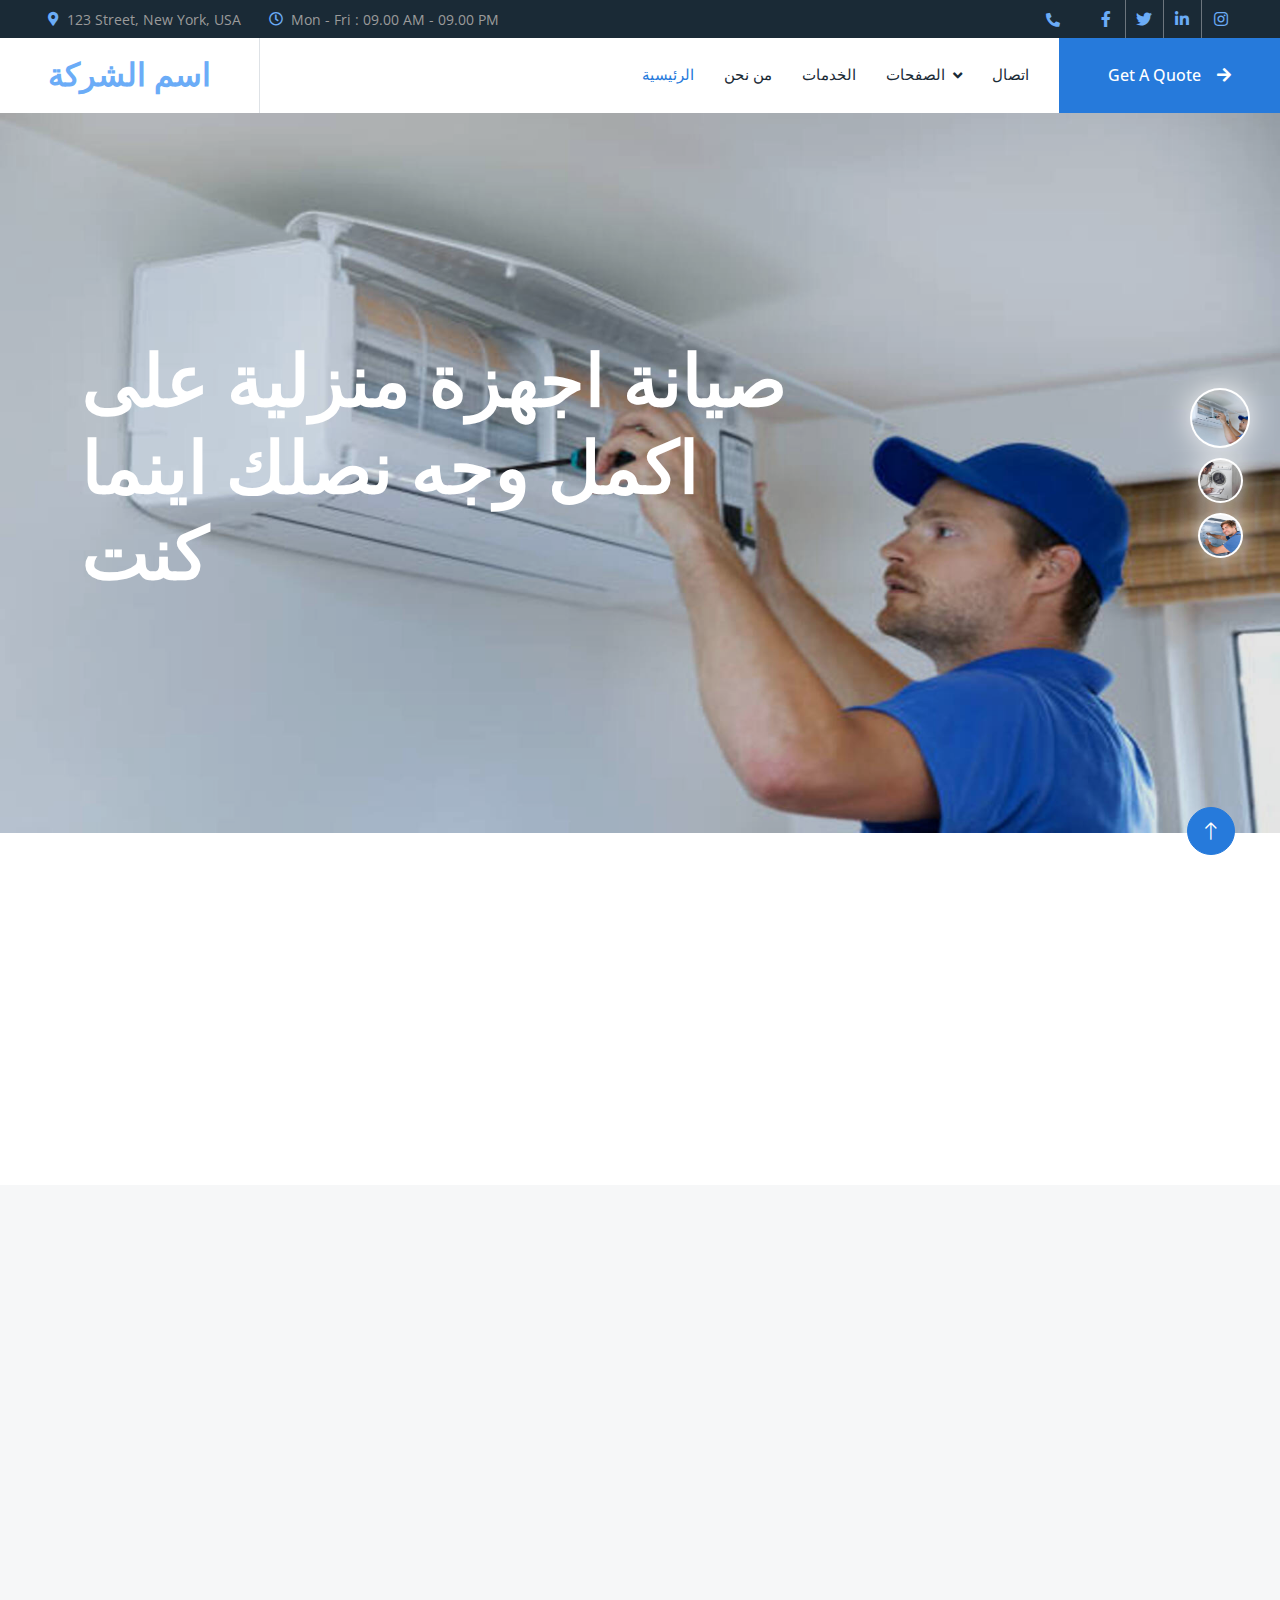
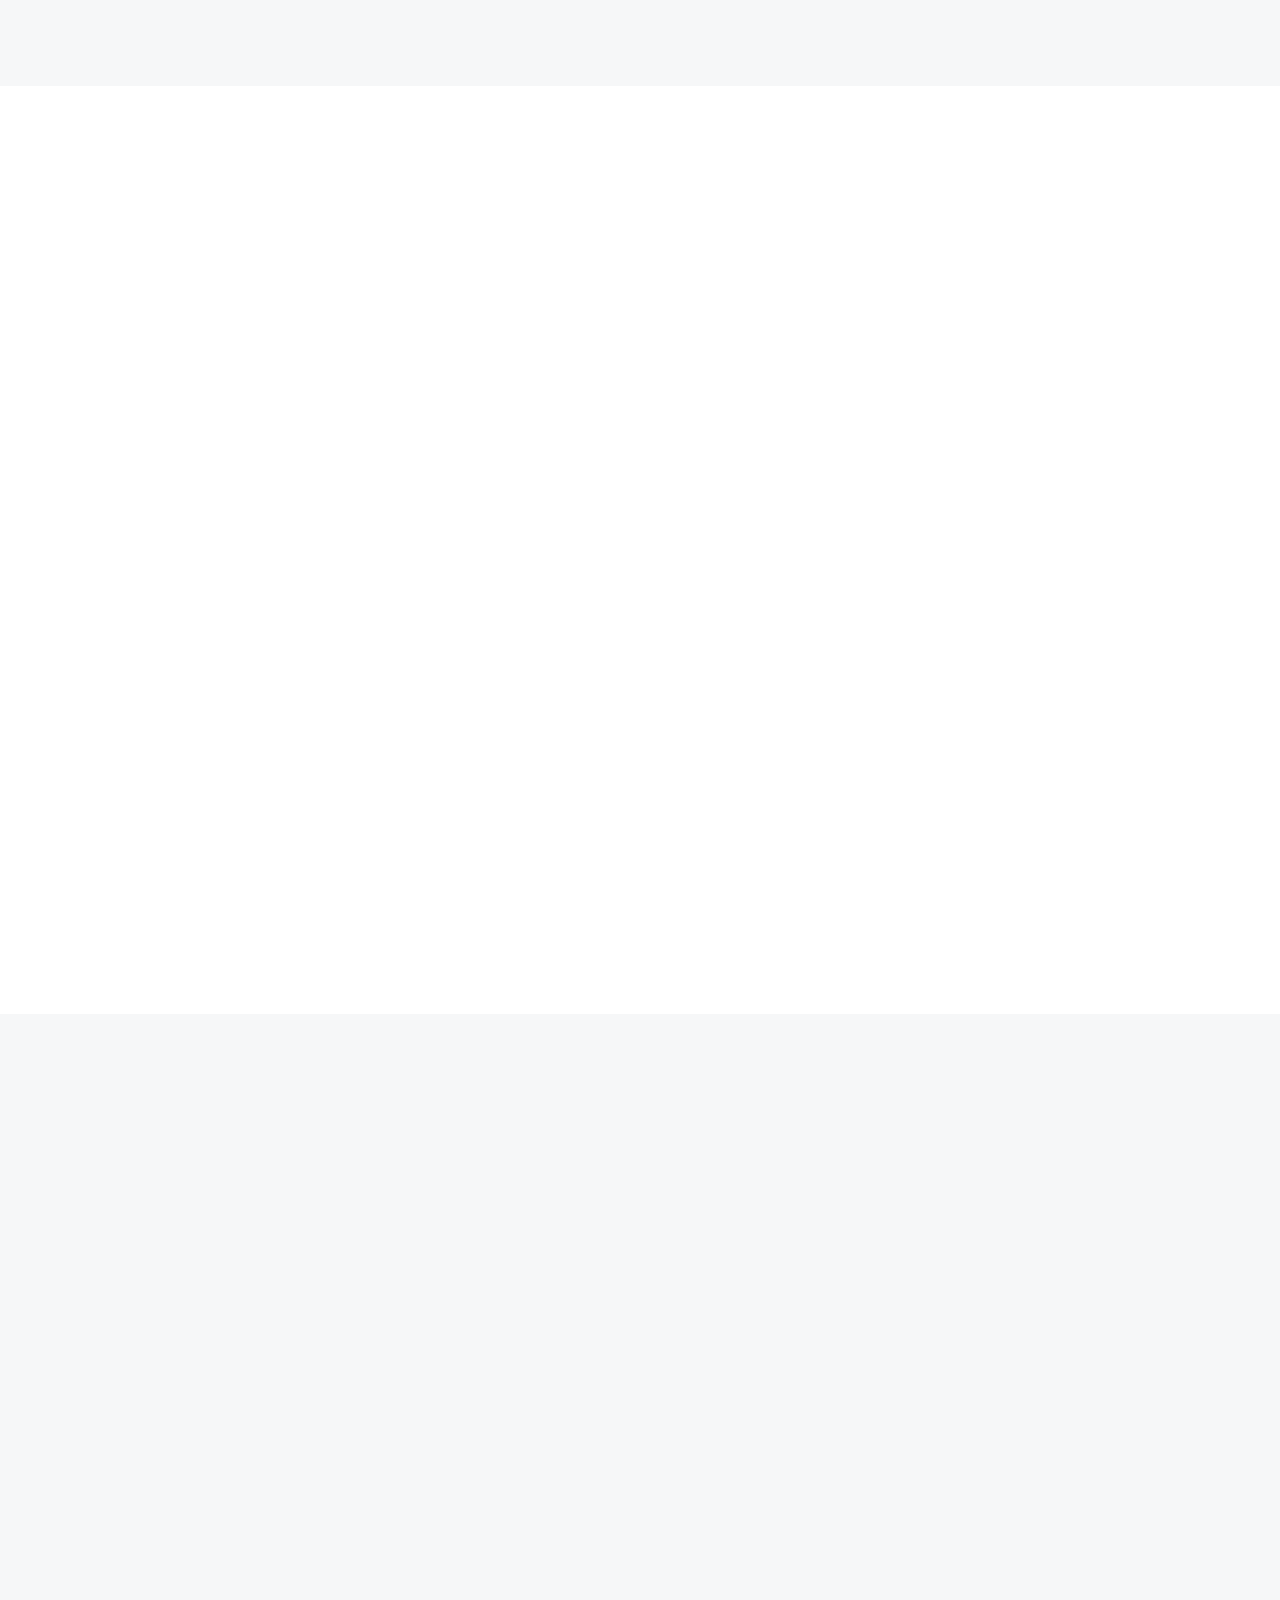
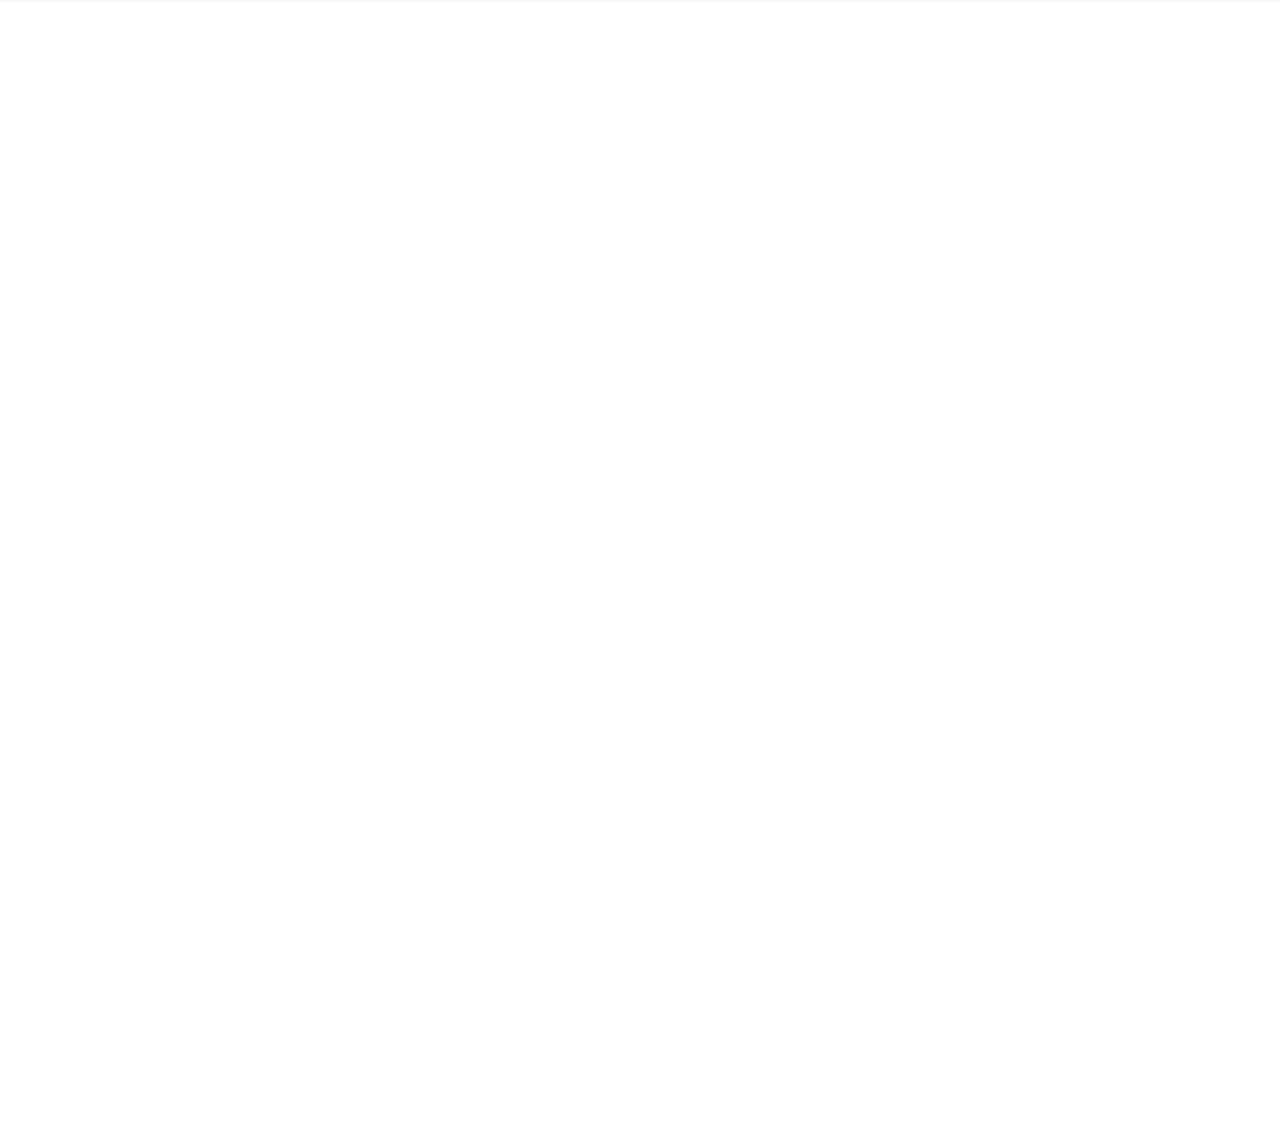
<file: index.html>
<!DOCTYPE html>
<html lang="en" >

<head>
    <meta charset="utf-8">
    <title>Solartec - Renewable Energy Website Template</title>
    <meta content="width=device-width, initial-scale=1.0" name="viewport">
    <meta content="" name="keywords">
    <meta content="" name="description">

    <!-- Favicon -->
    <link href="img/favicon.ico" rel="icon">

    <!-- Google Web Fonts -->
    <link rel="preconnect" href="https://fonts.googleapis.com">
    <link rel="preconnect" href="https://fonts.gstatic.com" crossorigin>
    <link href="https://fonts.googleapis.com/css2?family=Open+Sans:wght@400;500&family=Roboto:wght@500;700;900&display=swap" rel="stylesheet"> 

    <!-- Icon Font Stylesheet -->
    <link href="https://cdnjs.cloudflare.com/ajax/libs/font-awesome/5.10.0/css/all.min.css" rel="stylesheet">
    <link href="https://cdn.jsdelivr.net/npm/bootstrap-icons@1.4.1/font/bootstrap-icons.css" rel="stylesheet">

    <!-- Libraries Stylesheet -->
    <link href="lib/animate/animate.min.css" rel="stylesheet">
    <link href="lib/owlcarousel/assets/owl.carousel.min.css" rel="stylesheet">
    <link href="lib/lightbox/css/lightbox.min.css" rel="stylesheet">

    <!-- Customized Bootstrap Stylesheet -->
    <link href="css/bootstrap.min.css" rel="stylesheet">

    <!-- Template Stylesheet -->
    <link href="css/style.css" rel="stylesheet">
</head>

<body>
    <!-- Spinner Start -->
    <div id="spinner" class="show bg-white position-fixed translate-middle w-100 vh-100 top-50 start-50 d-flex align-items-center justify-content-center">
        <div class="spinner-border text-primary" style="width: 3rem; height: 3rem;" role="status">
            <span class="sr-only">Loading...</span>
        </div>
    </div>
    <!-- Spinner End -->


    <!-- Topbar Start -->
    <div class="container-fluid bg-dark p-0">
        <div class="row gx-0 d-none d-lg-flex">
            <div class="col-lg-7 px-5 text-start">
                <div class="h-100 d-inline-flex align-items-center me-4">
                    <small class="fa fa-map-marker-alt text-primary me-2"></small>
                    <small>123 Street, New York, USA</small>
                </div>
                <div class="h-100 d-inline-flex align-items-center">
                    <small class="far fa-clock text-primary me-2"></small>
                    <small>Mon - Fri : 09.00 AM - 09.00 PM</small>
                </div>
            </div>
            <div class="col-lg-5 px-5 text-end">
                <div class="h-100 d-inline-flex align-items-center me-4">
                    <small class="fa fa-phone-alt text-primary me-2"></small>
                    <small></small>
                </div>
                <div class="h-100 d-inline-flex align-items-center mx-n2">
                    <a class="btn btn-square btn-link rounded-0 border-0 border-end border-secondary" href=""><i class="fab fa-facebook-f"></i></a>
                    <a class="btn btn-square btn-link rounded-0 border-0 border-end border-secondary" href=""><i class="fab fa-twitter"></i></a>
                    <a class="btn btn-square btn-link rounded-0 border-0 border-end border-secondary" href=""><i class="fab fa-linkedin-in"></i></a>
                    <a class="btn btn-square btn-link rounded-0" href=""><i class="fab fa-instagram"></i></a>
                </div>
            </div>
        </div>
    </div>
    <!-- Topbar End -->


    <!-- Navbar Start -->
    <nav class="navbar navbar-expand-lg bg-white navbar-light sticky-top p-0">
        <a href="index.html" class="navbar-brand d-flex align-items-center border-end px-4 px-lg-5">
            <h2 class="m-0 text-primary">اسم الشركة</h2>
        </a>
        <button type="button" class="navbar-toggler me-4" data-bs-toggle="collapse" data-bs-target="#navbarCollapse">
            <span class="navbar-toggler-icon"></span>
        </button>
        <div class="collapse navbar-collapse" id="navbarCollapse">
            <div class="navbar-nav ms-auto p-4 p-lg-0">
                <a href="index.html" class="nav-item nav-link active">الرئيسية</a>
                <a href="about.html" class="nav-item nav-link">من نحن</a>
                <a href="service.html" class="nav-item nav-link">الخدمات</a>
                <div class="nav-item dropdown">
                    <a href="#" class="nav-link dropdown-toggle" data-bs-toggle="dropdown">الصفحات</a>
                    <div class="dropdown-menu bg-light m-0">
                        <a href="feature.html" class="dropdown-item">سمات</a>
                        <a href="testimonial.html" class="dropdown-item">شهادة</a>
                    </div>
                </div>
                <a href="contact.html" class="nav-item nav-link">اتصال</a>
            </div>
            <a href="" class="btn btn-primary rounded-0 py-4 px-lg-5 d-none d-lg-block">Get A Quote<i class="fa fa-arrow-right ms-3"></i></a>
        </div>
    </nav>
    <!-- Navbar End -->


    <!-- Carousel Start -->
    <div class="container-fluid p-0 pb-5 wow fadeIn" data-wow-delay="0.1s">
        <div class="owl-carousel header-carousel position-relative">
            <div class="owl-carousel-item position-relative" data-dot="<img src='img/carousel-1.jpg'>">
                <img class="img-fluid" src="img/carousel-1.jpg" alt="">
                <div class="owl-carousel-inner">
                    <div class="container">
                        <div class="row justify-content-start">
                            <div class="col-10 col-lg-8">
                                <h1 class="display-2 text-white animated slideInDown">صيانة اجهزة منزلية على اكمل وجه نصلك اينما كنت</h1>
                            </div>
                        </div>
                    </div>
                </div>
            </div>
            <div class="owl-carousel-item position-relative" data-dot="<img src='img/carousel-2.jpg'>">
                <img class="img-fluid" src="img/carousel-2.jpg" alt="">
                <div class="owl-carousel-inner">
                    <div class="container">
                        <div class="row justify-content-start">
                            <div class="col-10 col-lg-8">
                                <h1 class="display-2 text-white animated slideInDown">مهمتنا</h1>
                                <p class="fs-5 fw-medium text-white mb-4 pb-3">هي توفير الجودة العالية وتلبية احتياجات العملاء وكذلك الخدمة والصيانة لننال رضاهم, نبني عمليات التحسين المستمر لكافة عمليات صيانة الاجهزة المنزلية لضمان الجودة والخدمة معا</p>
                                <a href="" class="btn btn-primary rounded-pill py-3 px-5 animated slideInLeft">اعرف اكثر</a>
                            </div>
                        </div>
                    </div>
                </div>
            </div>
            <div class="owl-carousel-item position-relative" data-dot="<img src='img/carousel-3.jpg'>">
                <img class="img-fluid" src="img/carousel-3.jpg" alt="">
                <div class="owl-carousel-inner">
                    <div class="container">
                        <div class="row justify-content-start">
                            <div class="col-10 col-lg-8">
                                <h1 class="display-2 text-white animated slideInDown">تواصل معنا في اي وقت</h1>
                            </div>
                        </div>
                    </div>
                </div>
            </div>
        </div>
    </div>
    <!-- Carousel End -->


    <!-- Feature Start -->
    <div class="container-xxl py-5">
        <div class="container">
            <div class="row g-5">
                <div class="col-md-6 col-lg-3 wow fadeIn" data-wow-delay="0.1s">
                    <div class="d-flex align-items-center mb-4">
                        <div class="btn-lg-square bg-primary rounded-circle me-3">
                            <i class="fa fa-users text-white"></i>
                        </div>
                        <h1 class="mb-0" data-toggle="counter-up">3453</h1>
                    </div>
                    <h5 class="mb-3">Happy Customers</h5>
                    <span>Tempor erat elitr rebum at clita. Diam dolor diam ipsum sit</span>
                </div>
                <div class="col-md-6 col-lg-3 wow fadeIn" data-wow-delay="0.3s">
                    <div class="d-flex align-items-center mb-4">
                        <div class="btn-lg-square bg-primary rounded-circle me-3">
                            <i class="fa fa-check text-white"></i>
                        </div>
                        <h1 class="mb-0" data-toggle="counter-up">4234</h1>
                    </div>
                    <h5 class="mb-3">Project Done</h5>
                    <span>Tempor erat elitr rebum at clita. Diam dolor diam ipsum sit</span>
                </div>
                <div class="col-md-6 col-lg-3 wow fadeIn" data-wow-delay="0.5s">
                    <div class="d-flex align-items-center mb-4">
                        <div class="btn-lg-square bg-primary rounded-circle me-3">
                            <i class="fa fa-award text-white"></i>
                        </div>
                        <h1 class="mb-0" data-toggle="counter-up">3123</h1>
                    </div>
                    <h5 class="mb-3">Awards Win</h5>
                    <span>Tempor erat elitr rebum at clita. Diam dolor diam ipsum sit</span>
                </div>
                <div class="col-md-6 col-lg-3 wow fadeIn" data-wow-delay="0.7s">
                    <div class="d-flex align-items-center mb-4">
                        <div class="btn-lg-square bg-primary rounded-circle me-3">
                            <i class="fa fa-users-cog text-white"></i>
                        </div>
                        <h1 class="mb-0" data-toggle="counter-up">1831</h1>
                    </div>
                    <h5 class="mb-3">Expert Workers</h5>
                    <span>Tempor erat elitr rebum at clita. Diam dolor diam ipsum sit</span>
                </div>
            </div>
        </div>
    </div>
    <!-- Feature Start -->


    <!-- About Start -->
    <div class="container-fluid bg-light overflow-hidden my-5 px-lg-0">
        <div class="container about px-lg-0">
            <div class="row g-0 mx-lg-0">
                <div class="col-lg-6 ps-lg-0 wow fadeIn" data-wow-delay="0.1s" style="min-height: 400px;">
                    <div class="position-relative h-100">
                        <img class="position-absolute img-fluid w-100 h-100" src="img/about.jpg" style="object-fit: cover;" alt="">
                    </div>
                </div>
                <div class="col-lg-6 about-text py-5 wow fadeIn" data-wow-delay="0.5s">
                    <div class="p-lg-5 pe-lg-0">
                        <h6 class="text-primary">من نحن ؟</h6>
                        <p>لشركة الهندسية لصيانة الأجهزرة المنزلية تعد من المراكز المصرية الرائدة في مجال صيانة الاجهزة الكهربائية , نحن خبرة أكثر من  اعــام في إصلاح جميع الماركات في صيانة</p>
                        <p><i class="fa fa-check-circle text-primary me-3"></i>الثلاجات</p>
                        <p><i class="fa fa-check-circle text-primary me-3"></i>مكيفات</p>
                        <p><i class="fa fa-check-circle text-primary me-3"></i> غسالات </p>
                        <a href="" class="btn btn-primary rounded-pill py-3 px-5 mt-3">اعرف اكثر</a>
                    </div>
                </div>
            </div>
        </div>
    </div>
    <!-- About End -->


    <!-- Service Start -->
    <div class="container-xxl py-5">
        <div class="container">
            <div class="text-center mx-auto mb-5 wow fadeInUp" data-wow-delay="0.1s" style="max-width: 600px;">
                <h6 class="text-primary">Our Services</h6>
                <h1 class="mb-4">صيانة اجهزة منزلية "خدماتنا المتكاملة"</h1>
            </div>
            <div class="row g-4">
                <div class="col-md-6 col-lg-4 wow fadeInUp" data-wow-delay="0.1s">
                    <div class="service-item rounded overflow-hidden">
                        <img class="img-fluid" src="img/img-600x400-1.jpg" alt="">
                        <div class="position-relative p-4 pt-0">
                            <div class="service-icon">
                                <i class="fa fa-solar-panel fa-3x"></i>
                            </div>
                            <h4 class="mb-3">صيانة الغسالات</h4>
                            <p> الهندسية لصيانة الغسالات أحدث الأجهزة التكنولوجية الحديثة فى الكشف عن الاعطال و إصلاحها باعلى جودة و كفاءة منقطعة النظير و معدات صيانة الهندسية توفر على كل عملائنا الجهد و الوقت و المال لإتمام عملية الصيانة بامتياز.</p>
                            <a class="small fw-medium" href="">اعرف اكثر<i class="fa fa-arrow-right ms-2"></i></a>
                        </div>
                    </div>
                </div>
                <div class="col-md-6 col-lg-4 wow fadeInUp" data-wow-delay="0.3s">
                    <div class="service-item rounded overflow-hidden">
                        <img class="img-fluid" src="img/img-600x400-2.jpg" alt="">
                        <div class="position-relative p-4 pt-0">
                            <div class="service-icon">
                                <i class="fa fa-wind fa-3x"></i>
                            </div>
                            <h4 class="mb-3">صيانة الثلاجات</h4>
                            <p>الهندسية لصيانة وتصليح الثلاجات اسرع صيانة فى مصر فى خلال 24 ساعة كما أنها توفر أفضل قطع الغيار الأصلية بالضمان وفريق عمل من المهنيين والمهندسين المدربين على أعلى مستوى للتعامل مع كافة أنواع الثلاجات.</p>
                            <a class="small fw-medium" href="">اعرف اكثر<i class="fa fa-arrow-right ms-2"></i></a>
                        </div>
                    </div>
                </div>
                <div class="col-md-6 col-lg-4 wow fadeInUp" data-wow-delay="0.1s">
                    <div class="service-item rounded overflow-hidden">
                        <img class="img-fluid" src="img/img-600x400-4.jpg" alt="">
                        <div class="position-relative p-4 pt-0">
                            <div class="service-icon">
                                <i class="fa fa-lightbulb fa-3x"></i>
                            </div>
                            <h4 class="mb-3">صيانة التكييفات</h4>
                            <p>هلا بكم فى قسم صيانة التكييفات فى الشركة الهندسية لصيانة التكييف أفضل شركات صيانة تكييفات… شركة معتمدة من اكتر من ٢٠ ماركة من ماركات التكييف المشهورة نوفر قطع الغيار الأصلية بالضمان خبرة تمتد لأكثر من ١٠ أعوام فى صيانة وتصليح كافة أنواع التكييفات.</p>
                            <a class="small fw-medium" href="">اعرف اكثر<i class="fa fa-arrow-right ms-2"></i></a>
                        </div>
                    </div>
                </div>
                
            </div>
        </div>
    </div>
    <!-- Service End -->


    <!-- Feature Start -->
    <div class="container-fluid bg-light overflow-hidden my-5 px-lg-0">
        <div class="container feature px-lg-0">
            <div class="row g-0 mx-lg-0">
                <div class="col-lg-6 feature-text py-5 wow fadeIn" data-wow-delay="0.1s">
                    <div class="p-lg-5 ps-lg-0">
                        <h6 class="text-primary">لماذا تختار الهندسية ؟</h6>
                        <p class="mb-4 pb-2">صيانة اجهزة منزلية: نحن شركة  متخصصة في صيانة الأجهزه المنزليه موظفينا جاهزون للرد علي جميع استفساراتكم وتوفير فريق مدرب من المهندسين والفنين لتقديم افضل خدمة صيانة يشرفنا خدمتكم في جميع محافظات مصر لدينا خدمة عملاء على أعلى مستوى، وجاهزين للرد على أسألتكم واستفساراتكم في أي وقت، ونقدم خدمة مميزة ومعتمدة ولا نستخدم إلا قطع الغيار الأصلية لجميع الماركات التي نحن وكيلها الرسمي، نقوم بتقديم الدعم الفني اللازم حتى نضمن لكم عمر أطول لأجهزتكم. تقوم شركتنا بصيانة أجهزتكم يمام داخل المنزل حيث لدينا خدمة الصيانة الفورية، ونصلكم في جميع المحافظات، ولدينا أيضًا سيارات مجهزة إذا لزم الأمر.</p>
                        <div class="row g-4">
                            <div class="col-6">
                                <div class="d-flex align-items-center">
                                    <div class="btn-lg-square bg-primary rounded-circle">
                                        <i class="fa fa-check text-white"></i>
                                    </div>
                                    <div class="ms-4">
                                        <p class="mb-0">اقل</p>
                                        <h5 class="mb-0"> تكلفة  </h5>
                                    </div>
                                </div>
                            </div>
                            <div class="col-6">
                                <div class="d-flex align-items-center">
                                    <div class="btn-lg-square bg-primary rounded-circle">
                                        <i class="fa fa-user-check text-white"></i>
                                    </div>
                                    <div class="ms-4">
                                        <p class="mb-0">افضل</p>
                                        <h5 class="mb-0">عمال</h5>
                                    </div>
                                </div>
                            </div>
                            <div class="col-6">
                                <div class="d-flex align-items-center">
                                    <div class="btn-lg-square bg-primary rounded-circle">
                                        <i class="fa fa-drafting-compass text-white"></i>
                                    </div>
                                    <div class="ms-4">
                                        <p class="mb-0">توفير</p>
                                        <h5 class="mb-0">قطع الغيار</h5>
                                    </div>
                                </div>
                            </div>
                            <div class="col-6">
                                <div class="d-flex align-items-center">
                                    <div class="btn-lg-square bg-primary rounded-circle">
                                        <i class="fa fa-headphones text-white"></i>
                                    </div>
                                    <div class="ms-4">
                                        <p class="mb-0">خدمة</p>
                                        <h5 class="mb-0"> عملاء</h5>
                                    </div>
                                </div>
                            </div>
                        </div>
                    </div>
                </div>
                <div class="col-lg-6 pe-lg-0 wow fadeIn" data-wow-delay="0.5s" style="min-height: 400px;">
                    <div class="position-relative h-100">
                        <img class="position-absolute img-fluid w-100 h-100" src="img/feature.jpg" style="object-fit: cover;" alt="">
                    </div>
                </div>
            </div>
        </div>
    </div>
    <!-- Feature End -->


    <!-- Testimonial Start -->
    <div class="container-xxl py-5">
        <div class="container">
            <div class="text-center mx-auto mb-5 wow fadeInUp" data-wow-delay="0.1s" style="max-width: 600px;">
                <h6 class="text-primary">شهادة</h6>
                <h1 class="mb-4">ماذا يقول عملاؤنا!</h1>
            </div>
            <div class="owl-carousel testimonial-carousel wow fadeInUp" data-wow-delay="0.1s">
                <div class="testimonial-item text-center">
                    <div class="testimonial-img position-relative">
                        <img class="img-fluid rounded-circle mx-auto mb-5" src="img/testimonial-1.jpg">
                        <div class="btn-square bg-primary rounded-circle">
                            <i class="fa fa-quote-left text-white"></i>
                        </div>
                    </div>
                    <div class="testimonial-text text-center rounded p-4">
                        <p>Clita clita tempor justo dolor ipsum amet kasd amet duo justo duo duo labore sed sed. Magna ut diam sit et amet stet eos sed clita erat magna elitr erat sit sit erat at rebum justo sea clita.</p>
                        <h5 class="mb-1">Client Name</h5>
                        <span class="fst-italic">Profession</span>
                    </div>
                </div>
                <div class="testimonial-item text-center">
                    <div class="testimonial-img position-relative">
                        <img class="img-fluid rounded-circle mx-auto mb-5" src="img/testimonial-2.jpg">
                        <div class="btn-square bg-primary rounded-circle">
                            <i class="fa fa-quote-left text-white"></i>
                        </div>
                    </div>
                    <div class="testimonial-text text-center rounded p-4">
                        <p>Clita clita tempor justo dolor ipsum amet kasd amet duo justo duo duo labore sed sed. Magna ut diam sit et amet stet eos sed clita erat magna elitr erat sit sit erat at rebum justo sea clita.</p>
                        <h5 class="mb-1">Client Name</h5>
                        <span class="fst-italic">Profession</span>
                    </div>
                </div>
                <div class="testimonial-item text-center">
                    <div class="testimonial-img position-relative">
                        <img class="img-fluid rounded-circle mx-auto mb-5" src="img/testimonial-3.jpg">
                        <div class="btn-square bg-primary rounded-circle">
                            <i class="fa fa-quote-left text-white"></i>
                        </div>
                    </div>
                    <div class="testimonial-text text-center rounded p-4">
                        <p>Clita clita tempor justo dolor ipsum amet kasd amet duo justo duo duo labore sed sed. Magna ut diam sit et amet stet eos sed clita erat magna elitr erat sit sit erat at rebum justo sea clita.</p>
                        <h5 class="mb-1">Client Name</h5>
                        <span class="fst-italic">Profession</span>
                    </div>
                </div>
            </div>
        </div>
    </div>
    <!-- Testimonial End -->


    <!-- Footer Start -->
    <div class="container-fluid bg-dark text-body footer mt-5 pt-5 wow fadeIn" data-wow-delay="0.1s">
        <div class="container py-5">
            <div class="row g-5">
                <div class="col-lg-3 col-md-6">
                    <h5 class="text-white mb-4">Address</h5>
                    <p class="mb-2"><i class="fa fa-map-marker-alt me-3"></i>123 Street, New York, USA</p>
                    <p class="mb-2"><i class="fa fa-phone-alt me-3"></i>+012 345 67890</p>
                    <p class="mb-2"><i class="fa fa-envelope me-3"></i>info@example.com</p>
                    <div class="d-flex pt-2">
                        <a class="btn btn-square btn-outline-light btn-social" href=""><i class="fab fa-twitter"></i></a>
                        <a class="btn btn-square btn-outline-light btn-social" href=""><i class="fab fa-facebook-f"></i></a>
                        <a class="btn btn-square btn-outline-light btn-social" href=""><i class="fab fa-youtube"></i></a>
                        <a class="btn btn-square btn-outline-light btn-social" href=""><i class="fab fa-linkedin-in"></i></a>
                    </div>
                </div>
                <div class="col-lg-3 col-md-6">
                    <h5 class="text-white mb-4">Quick Links</h5>
                    <a class="btn btn-link" href="">About Us</a>
                    <a class="btn btn-link" href="">Contact Us</a>
                    <a class="btn btn-link" href="">Our Services</a>
                    <a class="btn btn-link" href="">Terms & Condition</a>
                    <a class="btn btn-link" href="">Support</a>
                </div>
           
                <div class="col-lg-3 col-md-6">
                    <h5 class="text-white mb-4">Newsletter</h5>
                    <p>Dolor amet sit justo amet elitr clita ipsum elitr est.</p>
                    <div class="position-relative mx-auto" style="max-width: 400px;">
                        <input class="form-control border-0 w-100 py-3 ps-4 pe-5" type="text" placeholder="Your email">
                        <button type="button" class="btn btn-primary py-2 position-absolute top-0 end-0 mt-2 me-2">SignUp</button>
                    </div>
                </div>
            </div>
        </div>
        <div class="container">
            <div class="copyright">
                <div class="row">
                    <div class="col-md-6 text-center text-md-start mb-3 mb-md-0">
                        &copy; <a href="#">Your Site Name</a>, All Right Reserved.
                    </div>
                    <div class="col-md-6 text-center text-md-end">
                        <!--/*** This template is free as long as you keep the footer author’s credit link/attribution link/backlink. If you'd like to use the template without the footer author’s credit link/attribution link/backlink, you can purchase the Credit Removal License from "https://htmlcodex.com/credit-removal". Thank you for your support. ***/-->
                        Designed By <a href="https://htmlcodex.com">HTML Codex</a>
                        <br>Distributed By: <a href="https://themewagon.com" target="_blank">ThemeWagon</a>
                    </div>
                </div>
            </div>
        </div>
    </div>
    <!-- Footer End -->


    <!-- Back to Top -->
    <a href="#" class="btn btn-lg btn-primary btn-lg-square rounded-circle back-to-top"><i class="bi bi-arrow-up"></i></a>


    <!-- JavaScript Libraries -->
    <script src="https://code.jquery.com/jquery-3.4.1.min.js"></script>
    <script src="https://cdn.jsdelivr.net/npm/bootstrap@5.0.0/dist/js/bootstrap.bundle.min.js"></script>
    <script src="lib/wow/wow.min.js"></script>
    <script src="lib/easing/easing.min.js"></script>
    <script src="lib/waypoints/waypoints.min.js"></script>
    <script src="lib/counterup/counterup.min.js"></script>
    <script src="lib/owlcarousel/owl.carousel.min.js"></script>
    <script src="lib/isotope/isotope.pkgd.min.js"></script>
    <script src="lib/lightbox/js/lightbox.min.js"></script>

    <!-- Template Javascript -->
    <script src="js/main.js"></script>
</body>

</html>
</file>
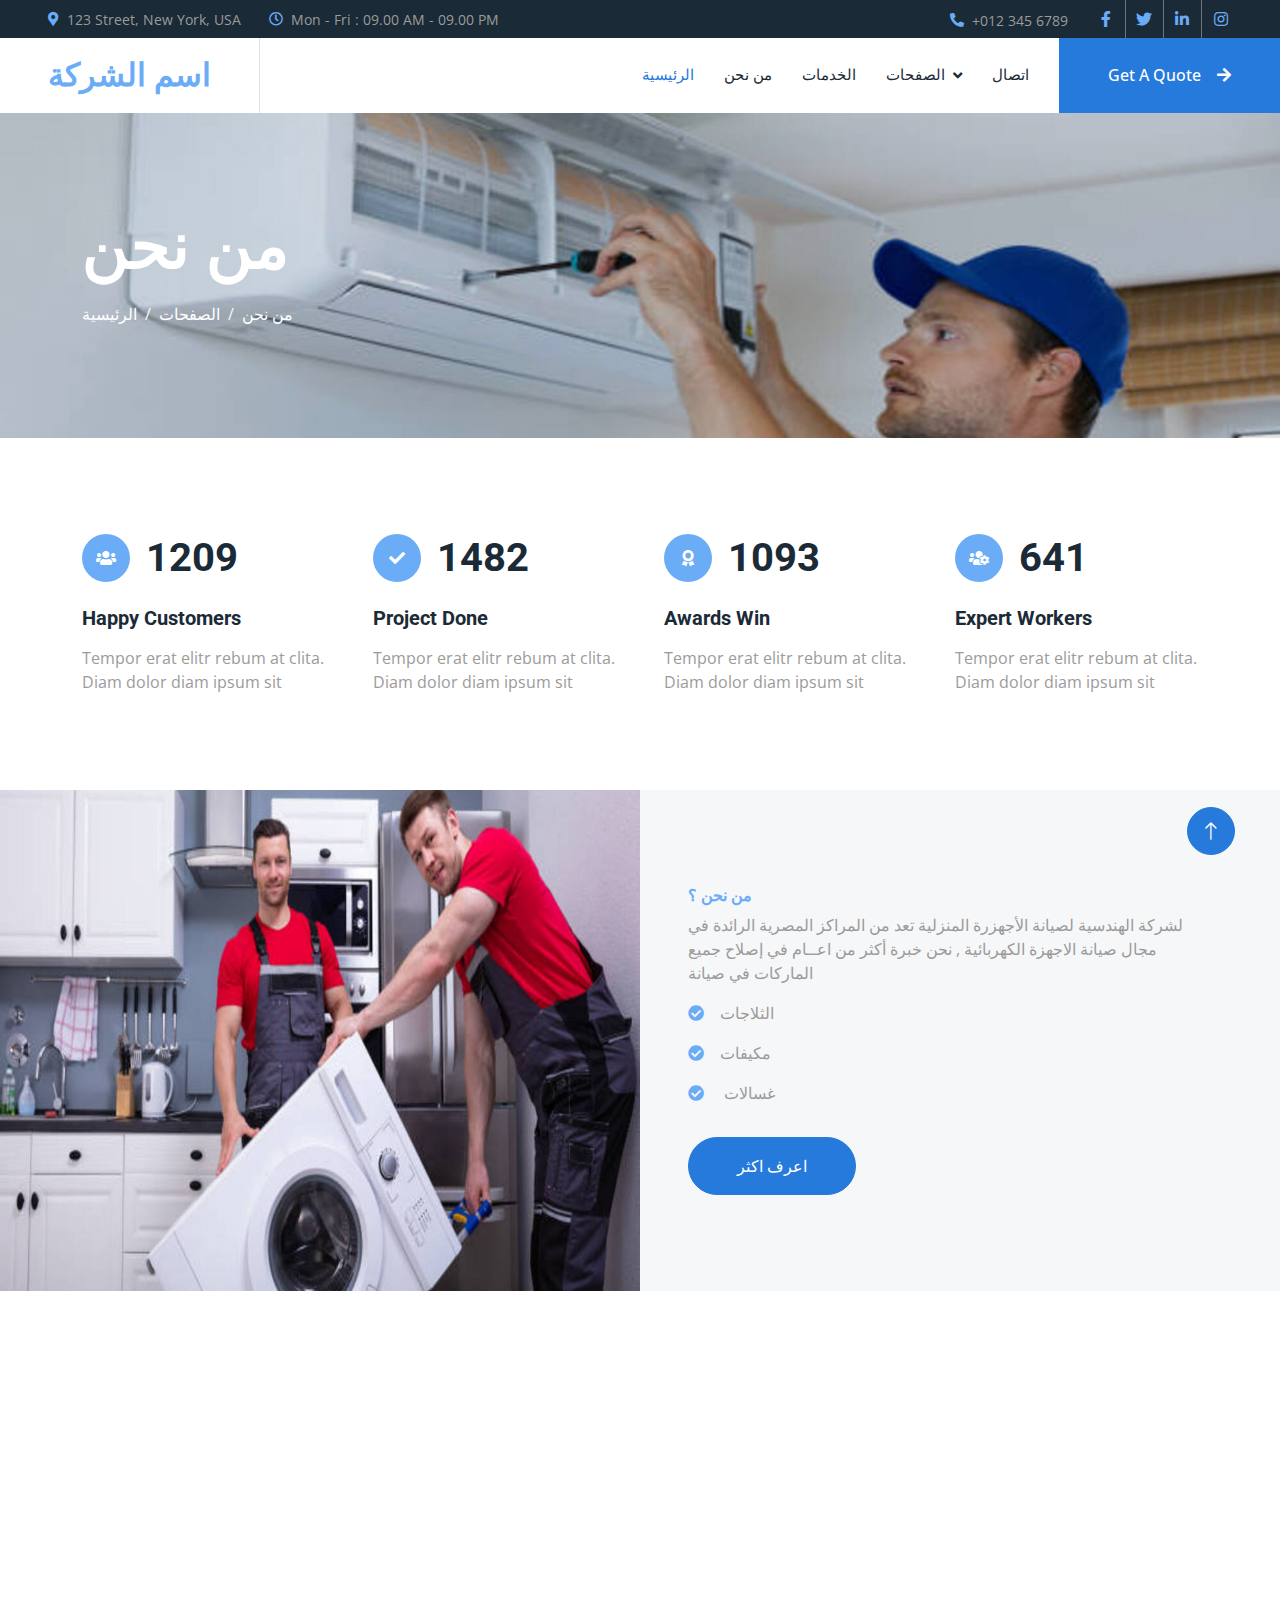
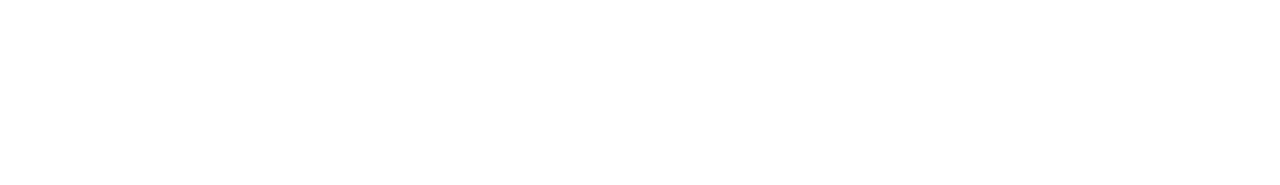
<file: about.html>
<!DOCTYPE html>
<html lang="en" >

<head>
    <meta charset="utf-8">
    <title>Solartec - Renewable Energy Website Template</title>
    <meta content="width=device-width, initial-scale=1.0" name="viewport">
    <meta content="" name="keywords">
    <meta content="" name="description">

    <!-- Favicon -->
    <link href="img/favicon.ico" rel="icon">

    <!-- Google Web Fonts -->
    <link rel="preconnect" href="https://fonts.googleapis.com">
    <link rel="preconnect" href="https://fonts.gstatic.com" crossorigin>
    <link href="https://fonts.googleapis.com/css2?family=Open+Sans:wght@400;500&family=Roboto:wght@500;700;900&display=swap" rel="stylesheet"> 

    <!-- Icon Font Stylesheet -->
    <link href="https://cdnjs.cloudflare.com/ajax/libs/font-awesome/5.10.0/css/all.min.css" rel="stylesheet">
    <link href="https://cdn.jsdelivr.net/npm/bootstrap-icons@1.4.1/font/bootstrap-icons.css" rel="stylesheet">

    <!-- Libraries Stylesheet -->
    <link href="lib/animate/animate.min.css" rel="stylesheet">
    <link href="lib/owlcarousel/assets/owl.carousel.min.css" rel="stylesheet">
    <link href="lib/lightbox/css/lightbox.min.css" rel="stylesheet">

    <!-- Customized Bootstrap Stylesheet -->
    <link href="css/bootstrap.min.css" rel="stylesheet">

    <!-- Template Stylesheet -->
    <link href="css/style.css" rel="stylesheet">
</head>

<body>
    <!-- Spinner Start -->
    <div id="spinner" class="show bg-white position-fixed translate-middle w-100 vh-100 top-50 start-50 d-flex align-items-center justify-content-center">
        <div class="spinner-border text-primary" style="width: 3rem; height: 3rem;" role="status">
            <span class="sr-only">Loading...</span>
        </div>
    </div>
    <!-- Spinner End -->


    <!-- Topbar Start -->
    <div class="container-fluid bg-dark p-0">
        <div class="row gx-0 d-none d-lg-flex">
            <div class="col-lg-7 px-5 text-start">
                <div class="h-100 d-inline-flex align-items-center me-4">
                    <small class="fa fa-map-marker-alt text-primary me-2"></small>
                    <small>123 Street, New York, USA</small>
                </div>
                <div class="h-100 d-inline-flex align-items-center">
                    <small class="far fa-clock text-primary me-2"></small>
                    <small>Mon - Fri : 09.00 AM - 09.00 PM</small>
                </div>
            </div>
            <div class="col-lg-5 px-5 text-end">
                <div class="h-100 d-inline-flex align-items-center me-4">
                    <small class="fa fa-phone-alt text-primary me-2"></small>
                    <small>+012 345 6789</small>
                </div>
                <div class="h-100 d-inline-flex align-items-center mx-n2">
                    <a class="btn btn-square btn-link rounded-0 border-0 border-end border-secondary" href=""><i class="fab fa-facebook-f"></i></a>
                    <a class="btn btn-square btn-link rounded-0 border-0 border-end border-secondary" href=""><i class="fab fa-twitter"></i></a>
                    <a class="btn btn-square btn-link rounded-0 border-0 border-end border-secondary" href=""><i class="fab fa-linkedin-in"></i></a>
                    <a class="btn btn-square btn-link rounded-0" href=""><i class="fab fa-instagram"></i></a>
                </div>
            </div>
        </div>
    </div>
    <!-- Topbar End -->


    <!-- Navbar Start -->
    <nav class="navbar navbar-expand-lg bg-white navbar-light sticky-top p-0">
        <a href="index.html" class="navbar-brand d-flex align-items-center border-end px-4 px-lg-5">
            <h2 class="m-0 text-primary">اسم الشركة</h2>
        </a>
        <button type="button" class="navbar-toggler me-4" data-bs-toggle="collapse" data-bs-target="#navbarCollapse">
            <span class="navbar-toggler-icon"></span>
        </button>
        <div class="collapse navbar-collapse" id="navbarCollapse">
            <div class="navbar-nav ms-auto p-4 p-lg-0">
                <a href="index.html" class="nav-item nav-link active">الرئيسية</a>
                <a href="about.html" class="nav-item nav-link">من نحن</a>
                <a href="service.html" class="nav-item nav-link">الخدمات</a>
                <div class="nav-item dropdown">
                    <a href="#" class="nav-link dropdown-toggle" data-bs-toggle="dropdown">الصفحات</a>
                    <div class="dropdown-menu bg-light m-0">
                        <a href="feature.html" class="dropdown-item">سمات</a>
                        <a href="testimonial.html" class="dropdown-item">شهادة</a>
                    </div>
                </div>
                <a href="contact.html" class="nav-item nav-link">اتصال</a>
            </div>
            <a href="" class="btn btn-primary rounded-0 py-4 px-lg-5 d-none d-lg-block">Get A Quote<i class="fa fa-arrow-right ms-3"></i></a>
        </div>
    </nav>
    <!-- Navbar End -->


    <!-- Page Header Start -->
    <div class="container-fluid page-header py-5 mb-5">
        <div class="container py-5">
            <h1 class="display-3 text-white mb-3 animated slideInDown">من نحن</h1>
            <nav aria-label="breadcrumb animated slideInDown">
                <ol class="breadcrumb">
                    <li class="breadcrumb-item"><a class="text-white" href="#">الرئيسية</a></li>
                    <li class="breadcrumb-item"><a class="text-white" href="#">الصفحات</a></li>
                    <li class="breadcrumb-item text-white active" aria-current="page">من نحن</li>
                </ol>
            </nav>
        </div>
    </div>
    <!-- Page Header End -->


    <!-- Feature Start -->
    <div class="container-xxl py-5">
        <div class="container">
            <div class="row g-5">
                <div class="col-md-6 col-lg-3 wow fadeIn" data-wow-delay="0.1s">
                    <div class="d-flex align-items-center mb-4">
                        <div class="btn-lg-square bg-primary rounded-circle me-3">
                            <i class="fa fa-users text-white"></i>
                        </div>
                        <h1 class="mb-0" data-toggle="counter-up">3453</h1>
                    </div>
                    <h5 class="mb-3">Happy Customers</h5>
                    <span>Tempor erat elitr rebum at clita. Diam dolor diam ipsum sit</span>
                </div>
                <div class="col-md-6 col-lg-3 wow fadeIn" data-wow-delay="0.3s">
                    <div class="d-flex align-items-center mb-4">
                        <div class="btn-lg-square bg-primary rounded-circle me-3">
                            <i class="fa fa-check text-white"></i>
                        </div>
                        <h1 class="mb-0" data-toggle="counter-up">4234</h1>
                    </div>
                    <h5 class="mb-3">Project Done</h5>
                    <span>Tempor erat elitr rebum at clita. Diam dolor diam ipsum sit</span>
                </div>
                <div class="col-md-6 col-lg-3 wow fadeIn" data-wow-delay="0.5s">
                    <div class="d-flex align-items-center mb-4">
                        <div class="btn-lg-square bg-primary rounded-circle me-3">
                            <i class="fa fa-award text-white"></i>
                        </div>
                        <h1 class="mb-0" data-toggle="counter-up">3123</h1>
                    </div>
                    <h5 class="mb-3">Awards Win</h5>
                    <span>Tempor erat elitr rebum at clita. Diam dolor diam ipsum sit</span>
                </div>
                <div class="col-md-6 col-lg-3 wow fadeIn" data-wow-delay="0.7s">
                    <div class="d-flex align-items-center mb-4">
                        <div class="btn-lg-square bg-primary rounded-circle me-3">
                            <i class="fa fa-users-cog text-white"></i>
                        </div>
                        <h1 class="mb-0" data-toggle="counter-up">1831</h1>
                    </div>
                    <h5 class="mb-3">Expert Workers</h5>
                    <span>Tempor erat elitr rebum at clita. Diam dolor diam ipsum sit</span>
                </div>
            </div>
        </div>
    </div>
    <!-- Feature Start -->
    

    <!-- About Start -->
    <div class="container-fluid bg-light overflow-hidden my-5 px-lg-0">
        <div class="container about px-lg-0">
            <div class="row g-0 mx-lg-0">
                <div class="col-lg-6 ps-lg-0 wow fadeIn" data-wow-delay="0.1s" style="min-height: 400px;">
                    <div class="position-relative h-100">
                        <img class="position-absolute img-fluid w-100 h-100" src="img/about.jpg" style="object-fit: cover;" alt="">
                    </div>
                </div>
                <div class="col-lg-6 about-text py-5 wow fadeIn" data-wow-delay="0.5s">
                    <div class="p-lg-5 pe-lg-0">
                        <h6 class="text-primary">من نحن ؟</h6>
                        <p>لشركة الهندسية لصيانة الأجهزرة المنزلية تعد من المراكز المصرية الرائدة في مجال صيانة الاجهزة الكهربائية , نحن خبرة أكثر من  اعــام في إصلاح جميع الماركات في صيانة</p>
                        <p><i class="fa fa-check-circle text-primary me-3"></i>الثلاجات</p>
                        <p><i class="fa fa-check-circle text-primary me-3"></i>مكيفات</p>
                        <p><i class="fa fa-check-circle text-primary me-3"></i> غسالات </p>
                        <a href="" class="btn btn-primary rounded-pill py-3 px-5 mt-3">اعرف اكثر</a>
                    </div>
                </div>
            </div>
        </div>
    </div>
    <!-- About End -->



        

    <!-- Footer Start -->
    <div class="container-fluid bg-dark text-body footer mt-5 pt-5 wow fadeIn" data-wow-delay="0.1s">
        <div class="container py-5">
            <div class="row g-5">
                <div class="col-lg-3 col-md-6">
                    <h5 class="text-white mb-4">Address</h5>
                    <p class="mb-2"><i class="fa fa-map-marker-alt me-3"></i>123 Street, New York, USA</p>
                    <p class="mb-2"><i class="fa fa-phone-alt me-3"></i>+012 345 67890</p>
                    <p class="mb-2"><i class="fa fa-envelope me-3"></i>info@example.com</p>
                    <div class="d-flex pt-2">
                        <a class="btn btn-square btn-outline-light btn-social" href=""><i class="fab fa-twitter"></i></a>
                        <a class="btn btn-square btn-outline-light btn-social" href=""><i class="fab fa-facebook-f"></i></a>
                        <a class="btn btn-square btn-outline-light btn-social" href=""><i class="fab fa-youtube"></i></a>
                        <a class="btn btn-square btn-outline-light btn-social" href=""><i class="fab fa-linkedin-in"></i></a>
                    </div>
                </div>
                <div class="col-lg-3 col-md-6">
                    <h5 class="text-white mb-4">Quick Links</h5>
                    <a class="btn btn-link" href="">About Us</a>
                    <a class="btn btn-link" href="">Contact Us</a>
                    <a class="btn btn-link" href="">Our Services</a>
                    <a class="btn btn-link" href="">Terms & Condition</a>
                    <a class="btn btn-link" href="">Support</a>
                </div>
           
                <div class="col-lg-3 col-md-6">
                    <h5 class="text-white mb-4">Newsletter</h5>
                    <p>Dolor amet sit justo amet elitr clita ipsum elitr est.</p>
                    <div class="position-relative mx-auto" style="max-width: 400px;">
                        <input class="form-control border-0 w-100 py-3 ps-4 pe-5" type="text" placeholder="Your email">
                        <button type="button" class="btn btn-primary py-2 position-absolute top-0 end-0 mt-2 me-2">SignUp</button>
                    </div>
                </div>
            </div>
        </div>
        <div class="container">
            <div class="copyright">
                <div class="row">
                    <div class="col-md-6 text-center text-md-start mb-3 mb-md-0">
                        &copy; <a href="#">Your Site Name</a>, All Right Reserved.
                    </div>
                    <div class="col-md-6 text-center text-md-end">
                        <!--/*** This template is free as long as you keep the footer author’s credit link/attribution link/backlink. If you'd like to use the template without the footer author’s credit link/attribution link/backlink, you can purchase the Credit Removal License from "https://htmlcodex.com/credit-removal". Thank you for your support. ***/-->
                        Designed By <a href="https://htmlcodex.com">HTML Codex</a>
                        <br>Distributed By: <a href="https://themewagon.com" target="_blank">ThemeWagon</a>
                    </div>
                </div>
            </div>
        </div>
    </div>
    <!-- Footer End -->


    <!-- Back to Top -->
    <a href="#" class="btn btn-lg btn-primary btn-lg-square rounded-circle back-to-top"><i class="bi bi-arrow-up"></i></a>


    <!-- JavaScript Libraries -->
    <script src="https://code.jquery.com/jquery-3.4.1.min.js"></script>
    <script src="https://cdn.jsdelivr.net/npm/bootstrap@5.0.0/dist/js/bootstrap.bundle.min.js"></script>
    <script src="lib/wow/wow.min.js"></script>
    <script src="lib/easing/easing.min.js"></script>
    <script src="lib/waypoints/waypoints.min.js"></script>
    <script src="lib/counterup/counterup.min.js"></script>
    <script src="lib/owlcarousel/owl.carousel.min.js"></script>
    <script src="lib/isotope/isotope.pkgd.min.js"></script>
    <script src="lib/lightbox/js/lightbox.min.js"></script>

    <!-- Template Javascript -->
    <script src="js/main.js"></script>
</body>

</html>
</file>
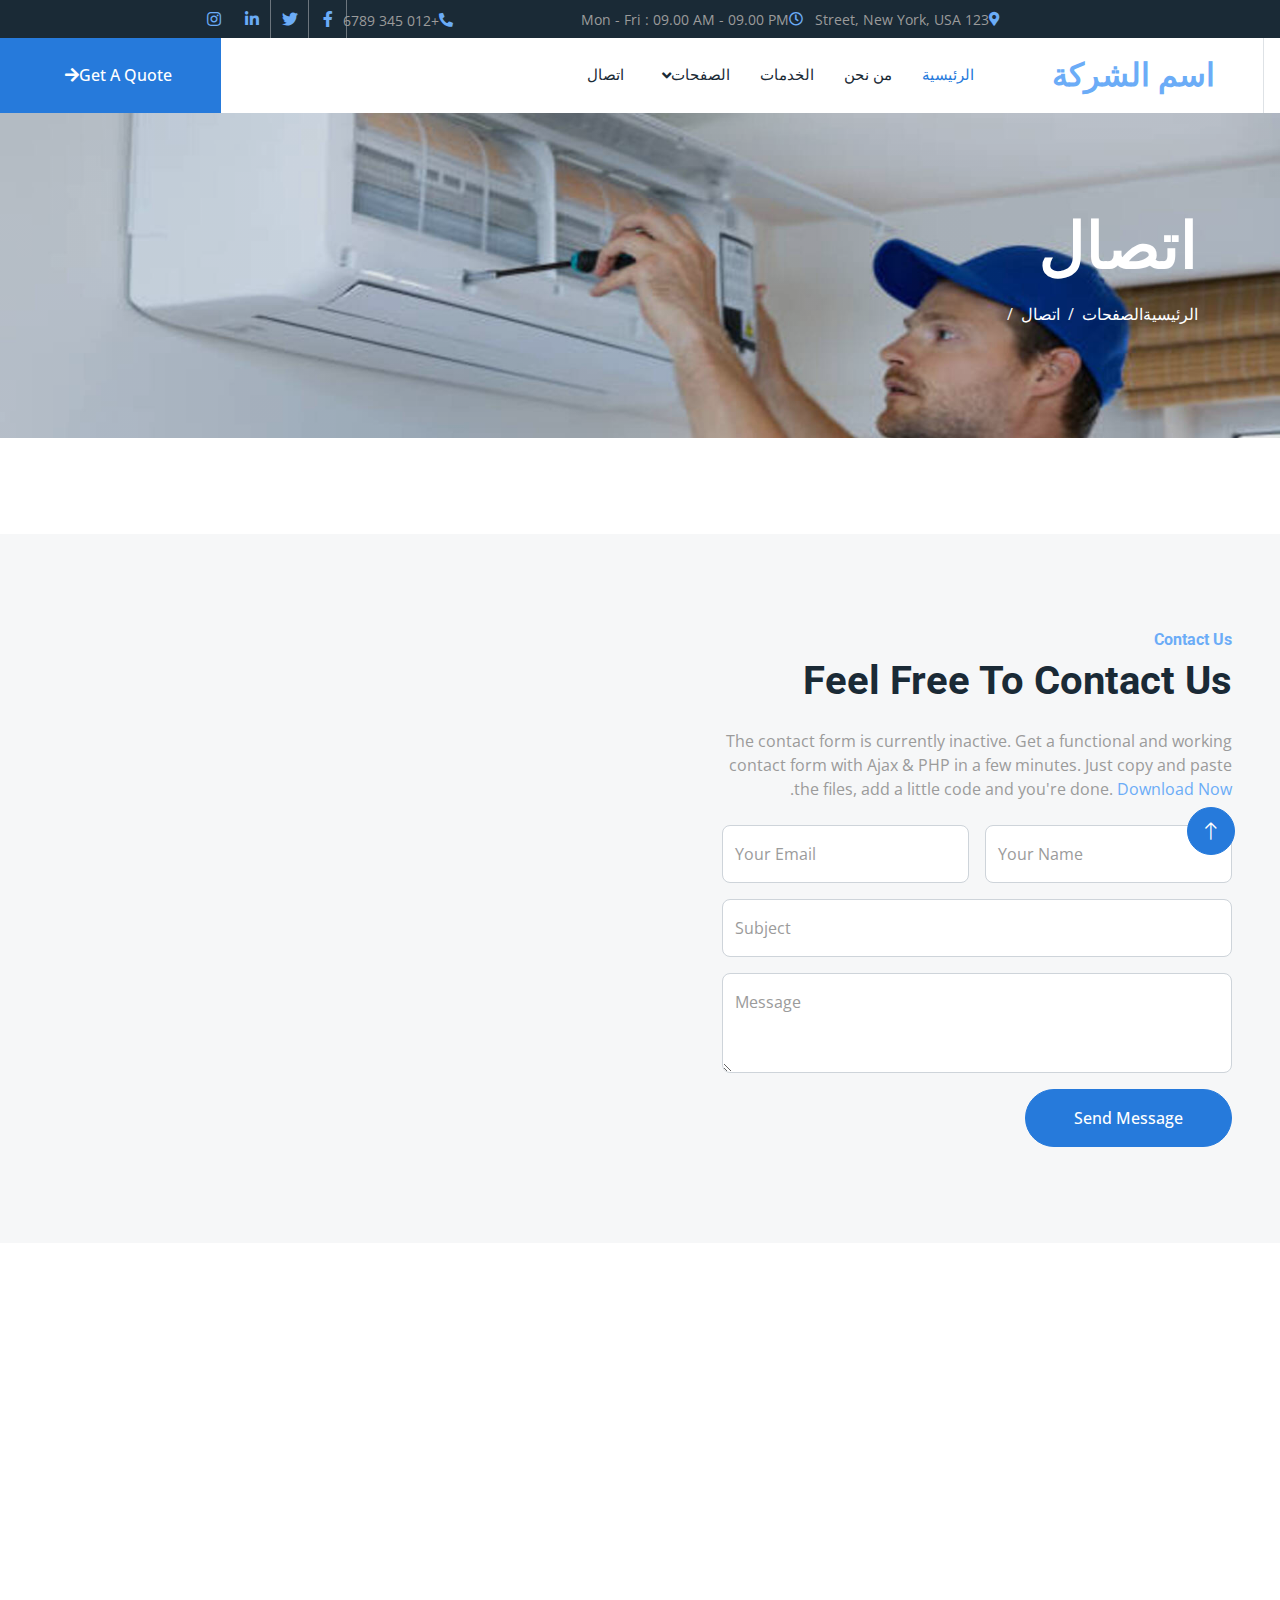
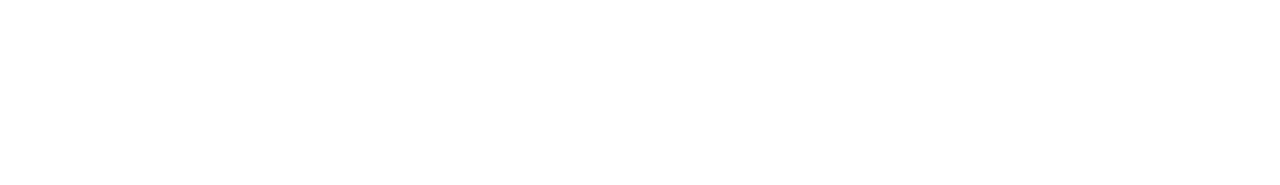
<file: contact.html>
<!DOCTYPE html>
<html lang="ar" dir="rtl">

<head>
    <meta charset="utf-8">
    <title>Solartec - Renewable Energy Website Template</title>
    <meta content="width=device-width, initial-scale=1.0" name="viewport">
    <meta content="" name="keywords">
    <meta content="" name="description">

    <!-- Favicon -->
    <link href="img/favicon.ico" rel="icon">

    <!-- Google Web Fonts -->
    <link rel="preconnect" href="https://fonts.googleapis.com">
    <link rel="preconnect" href="https://fonts.gstatic.com" crossorigin>
    <link href="https://fonts.googleapis.com/css2?family=Open+Sans:wght@400;500&family=Roboto:wght@500;700;900&display=swap" rel="stylesheet"> 

    <!-- Icon Font Stylesheet -->
    <link href="https://cdnjs.cloudflare.com/ajax/libs/font-awesome/5.10.0/css/all.min.css" rel="stylesheet">
    <link href="https://cdn.jsdelivr.net/npm/bootstrap-icons@1.4.1/font/bootstrap-icons.css" rel="stylesheet">

    <!-- Libraries Stylesheet -->
    <link href="lib/animate/animate.min.css" rel="stylesheet">
    <link href="lib/owlcarousel/assets/owl.carousel.min.css" rel="stylesheet">
    <link href="lib/lightbox/css/lightbox.min.css" rel="stylesheet">

    <!-- Customized Bootstrap Stylesheet -->
    <link href="css/bootstrap.min.css" rel="stylesheet">

    <!-- Template Stylesheet -->
    <link href="css/style.css" rel="stylesheet">
</head>

<body>
    <!-- Spinner Start -->
    <div id="spinner" class="show bg-white position-fixed translate-middle w-100 vh-100 top-50 start-50 d-flex align-items-center justify-content-center">
        <div class="spinner-border text-primary" style="width: 3rem; height: 3rem;" role="status">
            <span class="sr-only">Loading...</span>
        </div>
    </div>
    <!-- Spinner End -->


    <!-- Topbar Start -->
    <div class="container-fluid bg-dark p-0">
        <div class="row gx-0 d-none d-lg-flex">
            <div class="col-lg-7 px-5 text-start">
                <div class="h-100 d-inline-flex align-items-center me-4">
                    <small class="fa fa-map-marker-alt text-primary me-2"></small>
                    <small>123 Street, New York, USA</small>
                </div>
                <div class="h-100 d-inline-flex align-items-center">
                    <small class="far fa-clock text-primary me-2"></small>
                    <small>Mon - Fri : 09.00 AM - 09.00 PM</small>
                </div>
            </div>
            <div class="col-lg-5 px-5 text-end">
                <div class="h-100 d-inline-flex align-items-center me-4">
                    <small class="fa fa-phone-alt text-primary me-2"></small>
                    <small>+012 345 6789</small>
                </div>
                <div class="h-100 d-inline-flex align-items-center mx-n2">
                    <a class="btn btn-square btn-link rounded-0 border-0 border-end border-secondary" href=""><i class="fab fa-facebook-f"></i></a>
                    <a class="btn btn-square btn-link rounded-0 border-0 border-end border-secondary" href=""><i class="fab fa-twitter"></i></a>
                    <a class="btn btn-square btn-link rounded-0 border-0 border-end border-secondary" href=""><i class="fab fa-linkedin-in"></i></a>
                    <a class="btn btn-square btn-link rounded-0" href=""><i class="fab fa-instagram"></i></a>
                </div>
            </div>
        </div>
    </div>
    <!-- Topbar End -->


    <!-- Navbar Start -->
    <nav class="navbar navbar-expand-lg bg-white navbar-light sticky-top p-0">
        <a href="index.html" class="navbar-brand d-flex align-items-center border-end px-4 px-lg-5">
            <h2 class="m-0 text-primary">اسم الشركة</h2>
        </a>
        <button type="button" class="navbar-toggler me-4" data-bs-toggle="collapse" data-bs-target="#navbarCollapse">
            <span class="navbar-toggler-icon"></span>
        </button>
        <div class="collapse navbar-collapse" id="navbarCollapse">
            <div class="navbar-nav ms-auto p-4 p-lg-0">
                <a href="index.html" class="nav-item nav-link active">الرئيسية</a>
                <a href="about.html" class="nav-item nav-link">من نحن</a>
                <a href="service.html" class="nav-item nav-link">الخدمات</a>
                <div class="nav-item dropdown">
                    <a href="#" class="nav-link dropdown-toggle" data-bs-toggle="dropdown">الصفحات</a>
                    <div class="dropdown-menu bg-light m-0">
                        <a href="feature.html" class="dropdown-item">سمات</a>
                        <a href="testimonial.html" class="dropdown-item">شهادة</a>
                    </div>
                </div>
                <a href="contact.html" class="nav-item nav-link">اتصال</a>
            </div>
            <a href="" class="btn btn-primary rounded-0 py-4 px-lg-5 d-none d-lg-block">Get A Quote<i class="fa fa-arrow-right ms-3"></i></a>
        </div>
    </nav>
    <!-- Navbar End -->


    <!-- Page Header Start -->
    <div class="container-fluid page-header py-5 mb-5">
        <div class="container py-5">
            <h1 class="display-3 text-white mb-3 animated slideInDown">اتصال</h1>
            <nav aria-label="breadcrumb animated slideInDown">
                <ol class="breadcrumb">
                    <li class="breadcrumb-item"><a class="text-white" href="#">الرئيسية</a></li>
                    <li class="breadcrumb-item"><a class="text-white" href="#">الصفحات</a></li>
                    <li class="breadcrumb-item text-white active" aria-current="page">اتصال</li>
                </ol>
            </nav>
        </div>
    </div>
    <!-- Page Header End -->


    <!-- Contact Start -->
    <div class="container-fluid bg-light overflow-hidden px-lg-0" style="margin: 6rem 0;">
        <div class="container contact px-lg-0">
            <div class="row g-0 mx-lg-0">
                <div class="col-lg-6 contact-text py-5 wow fadeIn" data-wow-delay="0.5s">
                    <div class="p-lg-5 ps-lg-0">
                        <h6 class="text-primary">Contact Us</h6>
                        <h1 class="mb-4">Feel Free To Contact Us</h1>
                        <p class="mb-4">The contact form is currently inactive. Get a functional and working contact form with Ajax & PHP in a few minutes. Just copy and paste the files, add a little code and you're done. <a href="https://htmlcodex.com/contact-form">Download Now</a>.</p>
                        <form>
                            <div class="row g-3">
                                <div class="col-md-6">
                                    <div class="form-floating">
                                        <input type="text" class="form-control" id="name" placeholder="Your Name">
                                        <label for="name">Your Name</label>
                                    </div>
                                </div>
                                <div class="col-md-6">
                                    <div class="form-floating">
                                        <input type="email" class="form-control" id="email" placeholder="Your Email">
                                        <label for="email">Your Email</label>
                                    </div>
                                </div>
                                <div class="col-12">
                                    <div class="form-floating">
                                        <input type="text" class="form-control" id="subject" placeholder="Subject">
                                        <label for="subject">Subject</label>
                                    </div>
                                </div>
                                <div class="col-12">
                                    <div class="form-floating">
                                        <textarea class="form-control" placeholder="Leave a message here" id="message" style="height: 100px"></textarea>
                                        <label for="message">Message</label>
                                    </div>
                                </div>
                                <div class="col-12">
                                    <button class="btn btn-primary rounded-pill py-3 px-5" type="submit">Send Message</button>
                                </div>
                            </div>
                        </form>
                    </div>
                </div>
                <div class="col-lg-6 pe-lg-0" style="min-height: 400px;">
                    <div class="position-relative h-100">
                        <iframe class="position-absolute w-100 h-100" style="object-fit: cover;"
                        src="https://www.google.com/maps/embed?pb=!1m18!1m12!1m3!1d3001156.4288297426!2d-78.01371936852176!3d42.72876761954724!2m3!1f0!2f0!3f0!3m2!1i1024!2i768!4f13.1!3m3!1m2!1s0x4ccc4bf0f123a5a9%3A0xddcfc6c1de189567!2sNew%20York%2C%20USA!5e0!3m2!1sen!2sbd!4v1603794290143!5m2!1sen!2sbd"
                        frameborder="0" allowfullscreen="" aria-hidden="false"
                        tabindex="0"></iframe>
                    </div>
                </div>
            </div>
        </div>
    </div>
    <!-- Contact End -->


    <!-- Footer Start -->
    <div class="container-fluid bg-dark text-body footer mt-5 pt-5 wow fadeIn" data-wow-delay="0.1s">
        <div class="container py-5">
            <div class="row g-5">
                <div class="col-lg-3 col-md-6">
                    <h5 class="text-white mb-4">Address</h5>
                    <p class="mb-2"><i class="fa fa-map-marker-alt me-3"></i>123 Street, New York, USA</p>
                    <p class="mb-2"><i class="fa fa-phone-alt me-3"></i>+012 345 67890</p>
                    <p class="mb-2"><i class="fa fa-envelope me-3"></i>info@example.com</p>
                    <div class="d-flex pt-2">
                        <a class="btn btn-square btn-outline-light btn-social" href=""><i class="fab fa-twitter"></i></a>
                        <a class="btn btn-square btn-outline-light btn-social" href=""><i class="fab fa-facebook-f"></i></a>
                        <a class="btn btn-square btn-outline-light btn-social" href=""><i class="fab fa-youtube"></i></a>
                        <a class="btn btn-square btn-outline-light btn-social" href=""><i class="fab fa-linkedin-in"></i></a>
                    </div>
                </div>
                <div class="col-lg-3 col-md-6">
                    <h5 class="text-white mb-4">Quick Links</h5>
                    <a class="btn btn-link" href="">About Us</a>
                    <a class="btn btn-link" href="">Contact Us</a>
                    <a class="btn btn-link" href="">Our Services</a>
                    <a class="btn btn-link" href="">Terms & Condition</a>
                    <a class="btn btn-link" href="">Support</a>
                </div>
           
                <div class="col-lg-3 col-md-6">
                    <h5 class="text-white mb-4">Newsletter</h5>
                    <p>Dolor amet sit justo amet elitr clita ipsum elitr est.</p>
                    <div class="position-relative mx-auto" style="max-width: 400px;">
                        <input class="form-control border-0 w-100 py-3 ps-4 pe-5" type="text" placeholder="Your email">
                        <button type="button" class="btn btn-primary py-2 position-absolute top-0 end-0 mt-2 me-2">SignUp</button>
                    </div>
                </div>
            </div>
        </div>
        <div class="container">
            <div class="copyright">
                <div class="row">
                    <div class="col-md-6 text-center text-md-start mb-3 mb-md-0">
                        &copy; <a href="#">Your Site Name</a>, All Right Reserved.
                    </div>
                    <div class="col-md-6 text-center text-md-end">
                        <!--/*** This template is free as long as you keep the footer author’s credit link/attribution link/backlink. If you'd like to use the template without the footer author’s credit link/attribution link/backlink, you can purchase the Credit Removal License from "https://htmlcodex.com/credit-removal". Thank you for your support. ***/-->
                        Designed By <a href="https://htmlcodex.com">HTML Codex</a>
                        <br>Distributed By: <a href="https://themewagon.com" target="_blank">ThemeWagon</a>
                    </div>
                </div>
            </div>
        </div>
    </div>
    <!-- Footer End -->


    <!-- Back to Top -->
    <a href="#" class="btn btn-lg btn-primary btn-lg-square rounded-circle back-to-top"><i class="bi bi-arrow-up"></i></a>


    <!-- JavaScript Libraries -->
    <script src="https://code.jquery.com/jquery-3.4.1.min.js"></script>
    <script src="https://cdn.jsdelivr.net/npm/bootstrap@5.0.0/dist/js/bootstrap.bundle.min.js"></script>
    <script src="lib/wow/wow.min.js"></script>
    <script src="lib/easing/easing.min.js"></script>
    <script src="lib/waypoints/waypoints.min.js"></script>
    <script src="lib/counterup/counterup.min.js"></script>
    <script src="lib/owlcarousel/owl.carousel.min.js"></script>
    <script src="lib/isotope/isotope.pkgd.min.js"></script>
    <script src="lib/lightbox/js/lightbox.min.js"></script>

    <!-- Template Javascript -->
    <script src="js/main.js"></script>
</body>

</html>
</file>
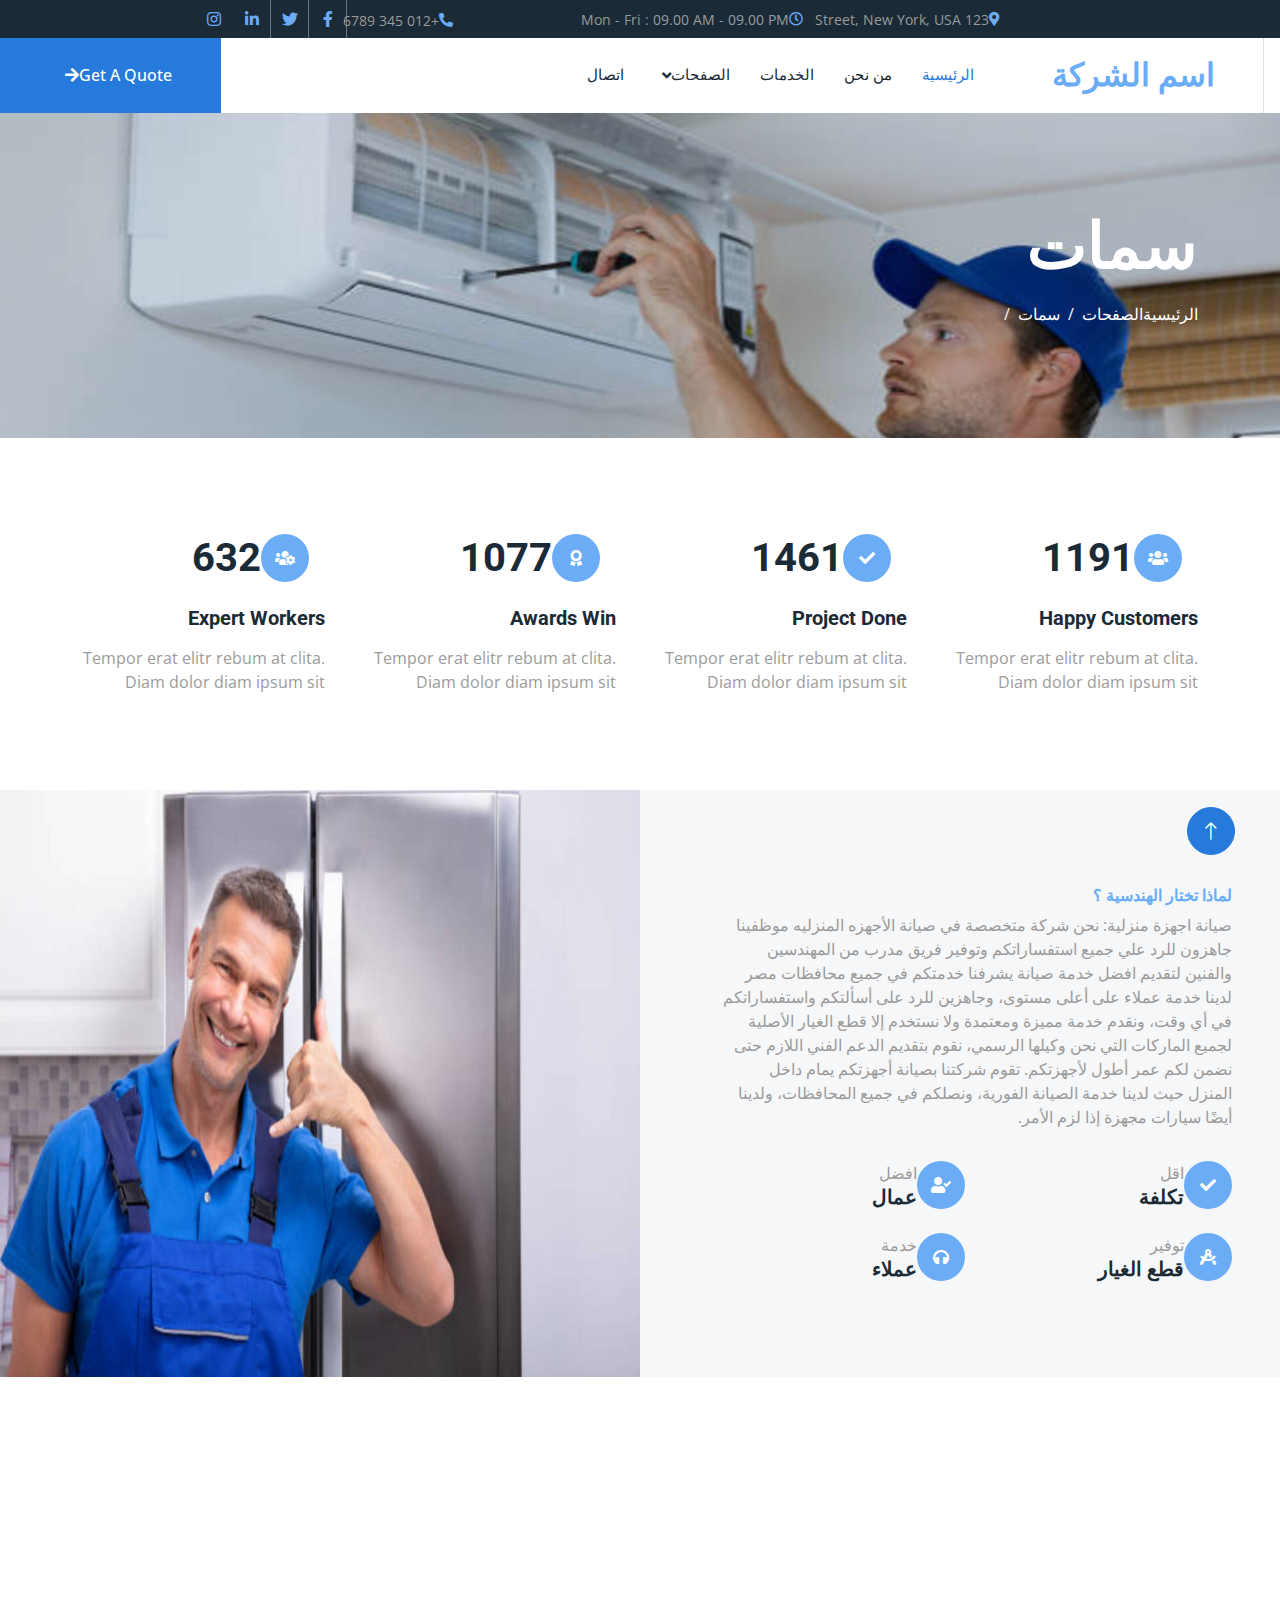
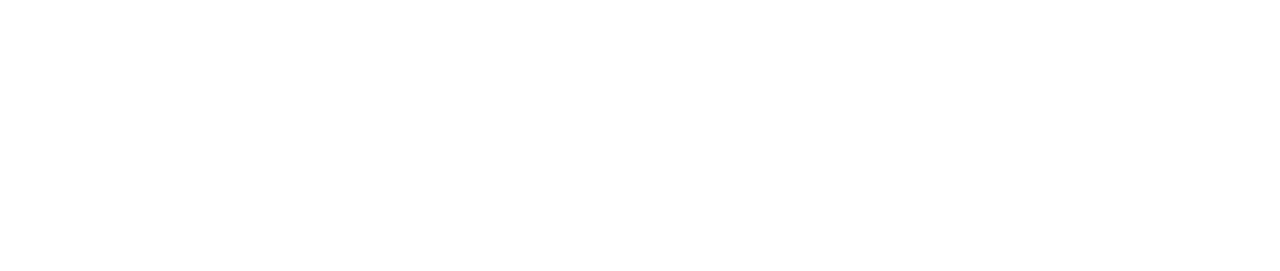
<file: feature.html>
<!DOCTYPE html>
<html lang="ar" dir="rtl">

<head>
    <meta charset="utf-8">
    <title>Solartec - Renewable Energy Website Template</title>
    <meta content="width=device-width, initial-scale=1.0" name="viewport">
    <meta content="" name="keywords">
    <meta content="" name="description">

    <!-- Favicon -->
    <link href="img/favicon.ico" rel="icon">

    <!-- Google Web Fonts -->
    <link rel="preconnect" href="https://fonts.googleapis.com">
    <link rel="preconnect" href="https://fonts.gstatic.com" crossorigin>
    <link href="https://fonts.googleapis.com/css2?family=Open+Sans:wght@400;500&family=Roboto:wght@500;700;900&display=swap" rel="stylesheet"> 

    <!-- Icon Font Stylesheet -->
    <link href="https://cdnjs.cloudflare.com/ajax/libs/font-awesome/5.10.0/css/all.min.css" rel="stylesheet">
    <link href="https://cdn.jsdelivr.net/npm/bootstrap-icons@1.4.1/font/bootstrap-icons.css" rel="stylesheet">

    <!-- Libraries Stylesheet -->
    <link href="lib/animate/animate.min.css" rel="stylesheet">
    <link href="lib/owlcarousel/assets/owl.carousel.min.css" rel="stylesheet">
    <link href="lib/lightbox/css/lightbox.min.css" rel="stylesheet">

    <!-- Customized Bootstrap Stylesheet -->
    <link href="css/bootstrap.min.css" rel="stylesheet">

    <!-- Template Stylesheet -->
    <link href="css/style.css" rel="stylesheet">
</head>

<body>
    <!-- Spinner Start -->
    <div id="spinner" class="show bg-white position-fixed translate-middle w-100 vh-100 top-50 start-50 d-flex align-items-center justify-content-center">
        <div class="spinner-border text-primary" style="width: 3rem; height: 3rem;" role="status">
            <span class="sr-only">Loading...</span>
        </div>
    </div>
    <!-- Spinner End -->


    <!-- Topbar Start -->
    <div class="container-fluid bg-dark p-0">
        <div class="row gx-0 d-none d-lg-flex">
            <div class="col-lg-7 px-5 text-start">
                <div class="h-100 d-inline-flex align-items-center me-4">
                    <small class="fa fa-map-marker-alt text-primary me-2"></small>
                    <small>123 Street, New York, USA</small>
                </div>
                <div class="h-100 d-inline-flex align-items-center">
                    <small class="far fa-clock text-primary me-2"></small>
                    <small>Mon - Fri : 09.00 AM - 09.00 PM</small>
                </div>
            </div>
            <div class="col-lg-5 px-5 text-end">
                <div class="h-100 d-inline-flex align-items-center me-4">
                    <small class="fa fa-phone-alt text-primary me-2"></small>
                    <small>+012 345 6789</small>
                </div>
                <div class="h-100 d-inline-flex align-items-center mx-n2">
                    <a class="btn btn-square btn-link rounded-0 border-0 border-end border-secondary" href=""><i class="fab fa-facebook-f"></i></a>
                    <a class="btn btn-square btn-link rounded-0 border-0 border-end border-secondary" href=""><i class="fab fa-twitter"></i></a>
                    <a class="btn btn-square btn-link rounded-0 border-0 border-end border-secondary" href=""><i class="fab fa-linkedin-in"></i></a>
                    <a class="btn btn-square btn-link rounded-0" href=""><i class="fab fa-instagram"></i></a>
                </div>
            </div>
        </div>
    </div>
    <!-- Topbar End -->


    <!-- Navbar Start -->
    <nav class="navbar navbar-expand-lg bg-white navbar-light sticky-top p-0">
        <a href="index.html" class="navbar-brand d-flex align-items-center border-end px-4 px-lg-5">
            <h2 class="m-0 text-primary">اسم الشركة</h2>
        </a>
        <button type="button" class="navbar-toggler me-4" data-bs-toggle="collapse" data-bs-target="#navbarCollapse">
            <span class="navbar-toggler-icon"></span>
        </button>
        <div class="collapse navbar-collapse" id="navbarCollapse">
            <div class="navbar-nav ms-auto p-4 p-lg-0">
                <a href="index.html" class="nav-item nav-link active">الرئيسية</a>
                <a href="about.html" class="nav-item nav-link">من نحن</a>
                <a href="service.html" class="nav-item nav-link">الخدمات</a>
                <div class="nav-item dropdown">
                    <a href="#" class="nav-link dropdown-toggle" data-bs-toggle="dropdown">الصفحات</a>
                    <div class="dropdown-menu bg-light m-0">
                        <a href="feature.html" class="dropdown-item">سمات</a>
                        <a href="testimonial.html" class="dropdown-item">شهادة</a>
                    </div>
                </div>
                <a href="contact.html" class="nav-item nav-link">اتصال</a>
            </div>
            <a href="" class="btn btn-primary rounded-0 py-4 px-lg-5 d-none d-lg-block">Get A Quote<i class="fa fa-arrow-right ms-3"></i></a>
        </div>
    </nav>
    <!-- Navbar End -->


    <!-- Page Header Start -->
    <div class="container-fluid page-header py-5 mb-5">
        <div class="container py-5">
            <h1 class="display-3 text-white mb-3 animated slideInDown">سمات</h1>
            <nav aria-label="breadcrumb animated slideInDown">
                <ol class="breadcrumb">
                    <li class="breadcrumb-item"><a class="text-white" href="#">الرئيسية</a></li>
                    <li class="breadcrumb-item"><a class="text-white" href="#">الصفحات</a></li>
                    <li class="breadcrumb-item text-white active" aria-current="page">سمات</li>
                </ol>
            </nav>
        </div>
    </div>
    <!-- Page Header End -->


    <!-- Feature Start -->
    <div class="container-xxl py-5">
        <div class="container">
            <div class="row g-5">
                <div class="col-md-6 col-lg-3 wow fadeIn" data-wow-delay="0.1s">
                    <div class="d-flex align-items-center mb-4">
                        <div class="btn-lg-square bg-primary rounded-circle me-3">
                            <i class="fa fa-users text-white"></i>
                        </div>
                        <h1 class="mb-0" data-toggle="counter-up">3453</h1>
                    </div>
                    <h5 class="mb-3">Happy Customers</h5>
                    <span>Tempor erat elitr rebum at clita. Diam dolor diam ipsum sit</span>
                </div>
                <div class="col-md-6 col-lg-3 wow fadeIn" data-wow-delay="0.3s">
                    <div class="d-flex align-items-center mb-4">
                        <div class="btn-lg-square bg-primary rounded-circle me-3">
                            <i class="fa fa-check text-white"></i>
                        </div>
                        <h1 class="mb-0" data-toggle="counter-up">4234</h1>
                    </div>
                    <h5 class="mb-3">Project Done</h5>
                    <span>Tempor erat elitr rebum at clita. Diam dolor diam ipsum sit</span>
                </div>
                <div class="col-md-6 col-lg-3 wow fadeIn" data-wow-delay="0.5s">
                    <div class="d-flex align-items-center mb-4">
                        <div class="btn-lg-square bg-primary rounded-circle me-3">
                            <i class="fa fa-award text-white"></i>
                        </div>
                        <h1 class="mb-0" data-toggle="counter-up">3123</h1>
                    </div>
                    <h5 class="mb-3">Awards Win</h5>
                    <span>Tempor erat elitr rebum at clita. Diam dolor diam ipsum sit</span>
                </div>
                <div class="col-md-6 col-lg-3 wow fadeIn" data-wow-delay="0.7s">
                    <div class="d-flex align-items-center mb-4">
                        <div class="btn-lg-square bg-primary rounded-circle me-3">
                            <i class="fa fa-users-cog text-white"></i>
                        </div>
                        <h1 class="mb-0" data-toggle="counter-up">1831</h1>
                    </div>
                    <h5 class="mb-3">Expert Workers</h5>
                    <span>Tempor erat elitr rebum at clita. Diam dolor diam ipsum sit</span>
                </div>
            </div>
        </div>
    </div>
    <!-- Feature Start -->


    <!-- Feature Start -->
    <div class="container-fluid bg-light overflow-hidden my-5 px-lg-0">
        <div class="container feature px-lg-0">
            <div class="row g-0 mx-lg-0">
                <div class="col-lg-6 feature-text py-5 wow fadeIn" data-wow-delay="0.1s">
                    <div class="p-lg-5 ps-lg-0">
                        <h6 class="text-primary">لماذا تختار الهندسية ؟</h6>
                        <p class="mb-4 pb-2">صيانة اجهزة منزلية: نحن شركة  متخصصة في صيانة الأجهزه المنزليه موظفينا جاهزون للرد علي جميع استفساراتكم وتوفير فريق مدرب من المهندسين والفنين لتقديم افضل خدمة صيانة يشرفنا خدمتكم في جميع محافظات مصر لدينا خدمة عملاء على أعلى مستوى، وجاهزين للرد على أسألتكم واستفساراتكم في أي وقت، ونقدم خدمة مميزة ومعتمدة ولا نستخدم إلا قطع الغيار الأصلية لجميع الماركات التي نحن وكيلها الرسمي، نقوم بتقديم الدعم الفني اللازم حتى نضمن لكم عمر أطول لأجهزتكم. تقوم شركتنا بصيانة أجهزتكم يمام داخل المنزل حيث لدينا خدمة الصيانة الفورية، ونصلكم في جميع المحافظات، ولدينا أيضًا سيارات مجهزة إذا لزم الأمر.</p>
                        <div class="row g-4">
                            <div class="col-6">
                                <div class="d-flex align-items-center">
                                    <div class="btn-lg-square bg-primary rounded-circle">
                                        <i class="fa fa-check text-white"></i>
                                    </div>
                                    <div class="ms-4">
                                        <p class="mb-0">اقل</p>
                                        <h5 class="mb-0"> تكلفة  </h5>
                                    </div>
                                </div>
                            </div>
                            <div class="col-6">
                                <div class="d-flex align-items-center">
                                    <div class="btn-lg-square bg-primary rounded-circle">
                                        <i class="fa fa-user-check text-white"></i>
                                    </div>
                                    <div class="ms-4">
                                        <p class="mb-0">افضل</p>
                                        <h5 class="mb-0">عمال</h5>
                                    </div>
                                </div>
                            </div>
                            <div class="col-6">
                                <div class="d-flex align-items-center">
                                    <div class="btn-lg-square bg-primary rounded-circle">
                                        <i class="fa fa-drafting-compass text-white"></i>
                                    </div>
                                    <div class="ms-4">
                                        <p class="mb-0">توفير</p>
                                        <h5 class="mb-0">قطع الغيار</h5>
                                    </div>
                                </div>
                            </div>
                            <div class="col-6">
                                <div class="d-flex align-items-center">
                                    <div class="btn-lg-square bg-primary rounded-circle">
                                        <i class="fa fa-headphones text-white"></i>
                                    </div>
                                    <div class="ms-4">
                                        <p class="mb-0">خدمة</p>
                                        <h5 class="mb-0"> عملاء</h5>
                                    </div>
                                </div>
                            </div>
                        </div>
                    </div>
                </div>
                <div class="col-lg-6 pe-lg-0 wow fadeIn" data-wow-delay="0.5s" style="min-height: 400px;">
                    <div class="position-relative h-100">
                        <img class="position-absolute img-fluid w-100 h-100" src="img/feature.jpg" style="object-fit: cover;" alt="">
                    </div>
                </div>
            </div>
        </div>
    </div>
    <!-- Feature End -->
        

    <!-- Footer Start -->
    <div class="container-fluid bg-dark text-body footer mt-5 pt-5 wow fadeIn" data-wow-delay="0.1s">
        <div class="container py-5">
            <div class="row g-5">
                <div class="col-lg-3 col-md-6">
                    <h5 class="text-white mb-4">Address</h5>
                    <p class="mb-2"><i class="fa fa-map-marker-alt me-3"></i>123 Street, New York, USA</p>
                    <p class="mb-2"><i class="fa fa-phone-alt me-3"></i>+012 345 67890</p>
                    <p class="mb-2"><i class="fa fa-envelope me-3"></i>info@example.com</p>
                    <div class="d-flex pt-2">
                        <a class="btn btn-square btn-outline-light btn-social" href=""><i class="fab fa-twitter"></i></a>
                        <a class="btn btn-square btn-outline-light btn-social" href=""><i class="fab fa-facebook-f"></i></a>
                        <a class="btn btn-square btn-outline-light btn-social" href=""><i class="fab fa-youtube"></i></a>
                        <a class="btn btn-square btn-outline-light btn-social" href=""><i class="fab fa-linkedin-in"></i></a>
                    </div>
                </div>
                <div class="col-lg-3 col-md-6">
                    <h5 class="text-white mb-4">Quick Links</h5>
                    <a class="btn btn-link" href="">About Us</a>
                    <a class="btn btn-link" href="">Contact Us</a>
                    <a class="btn btn-link" href="">Our Services</a>
                    <a class="btn btn-link" href="">Terms & Condition</a>
                    <a class="btn btn-link" href="">Support</a>
                </div>
           
                <div class="col-lg-3 col-md-6">
                    <h5 class="text-white mb-4">Newsletter</h5>
                    <p>Dolor amet sit justo amet elitr clita ipsum elitr est.</p>
                    <div class="position-relative mx-auto" style="max-width: 400px;">
                        <input class="form-control border-0 w-100 py-3 ps-4 pe-5" type="text" placeholder="Your email">
                        <button type="button" class="btn btn-primary py-2 position-absolute top-0 end-0 mt-2 me-2">SignUp</button>
                    </div>
                </div>
            </div>
        </div>
        <div class="container">
            <div class="copyright">
                <div class="row">
                    <div class="col-md-6 text-center text-md-start mb-3 mb-md-0">
                        &copy; <a href="#">Your Site Name</a>, All Right Reserved.
                    </div>
                    <div class="col-md-6 text-center text-md-end">
                        <!--/*** This template is free as long as you keep the footer author’s credit link/attribution link/backlink. If you'd like to use the template without the footer author’s credit link/attribution link/backlink, you can purchase the Credit Removal License from "https://htmlcodex.com/credit-removal". Thank you for your support. ***/-->
                        Designed By <a href="https://htmlcodex.com">HTML Codex</a>
                        <br>Distributed By: <a href="https://themewagon.com" target="_blank">ThemeWagon</a>
                    </div>
                </div>
            </div>
        </div>
    </div>
    <!-- Footer End -->


    <!-- Back to Top -->
    <a href="#" class="btn btn-lg btn-primary btn-lg-square rounded-circle back-to-top"><i class="bi bi-arrow-up"></i></a>


    <!-- JavaScript Libraries -->
    <script src="https://code.jquery.com/jquery-3.4.1.min.js"></script>
    <script src="https://cdn.jsdelivr.net/npm/bootstrap@5.0.0/dist/js/bootstrap.bundle.min.js"></script>
    <script src="lib/wow/wow.min.js"></script>
    <script src="lib/easing/easing.min.js"></script>
    <script src="lib/waypoints/waypoints.min.js"></script>
    <script src="lib/counterup/counterup.min.js"></script>
    <script src="lib/owlcarousel/owl.carousel.min.js"></script>
    <script src="lib/isotope/isotope.pkgd.min.js"></script>
    <script src="lib/lightbox/js/lightbox.min.js"></script>

    <!-- Template Javascript -->
    <script src="js/main.js"></script>
</body>

</html>
</file>
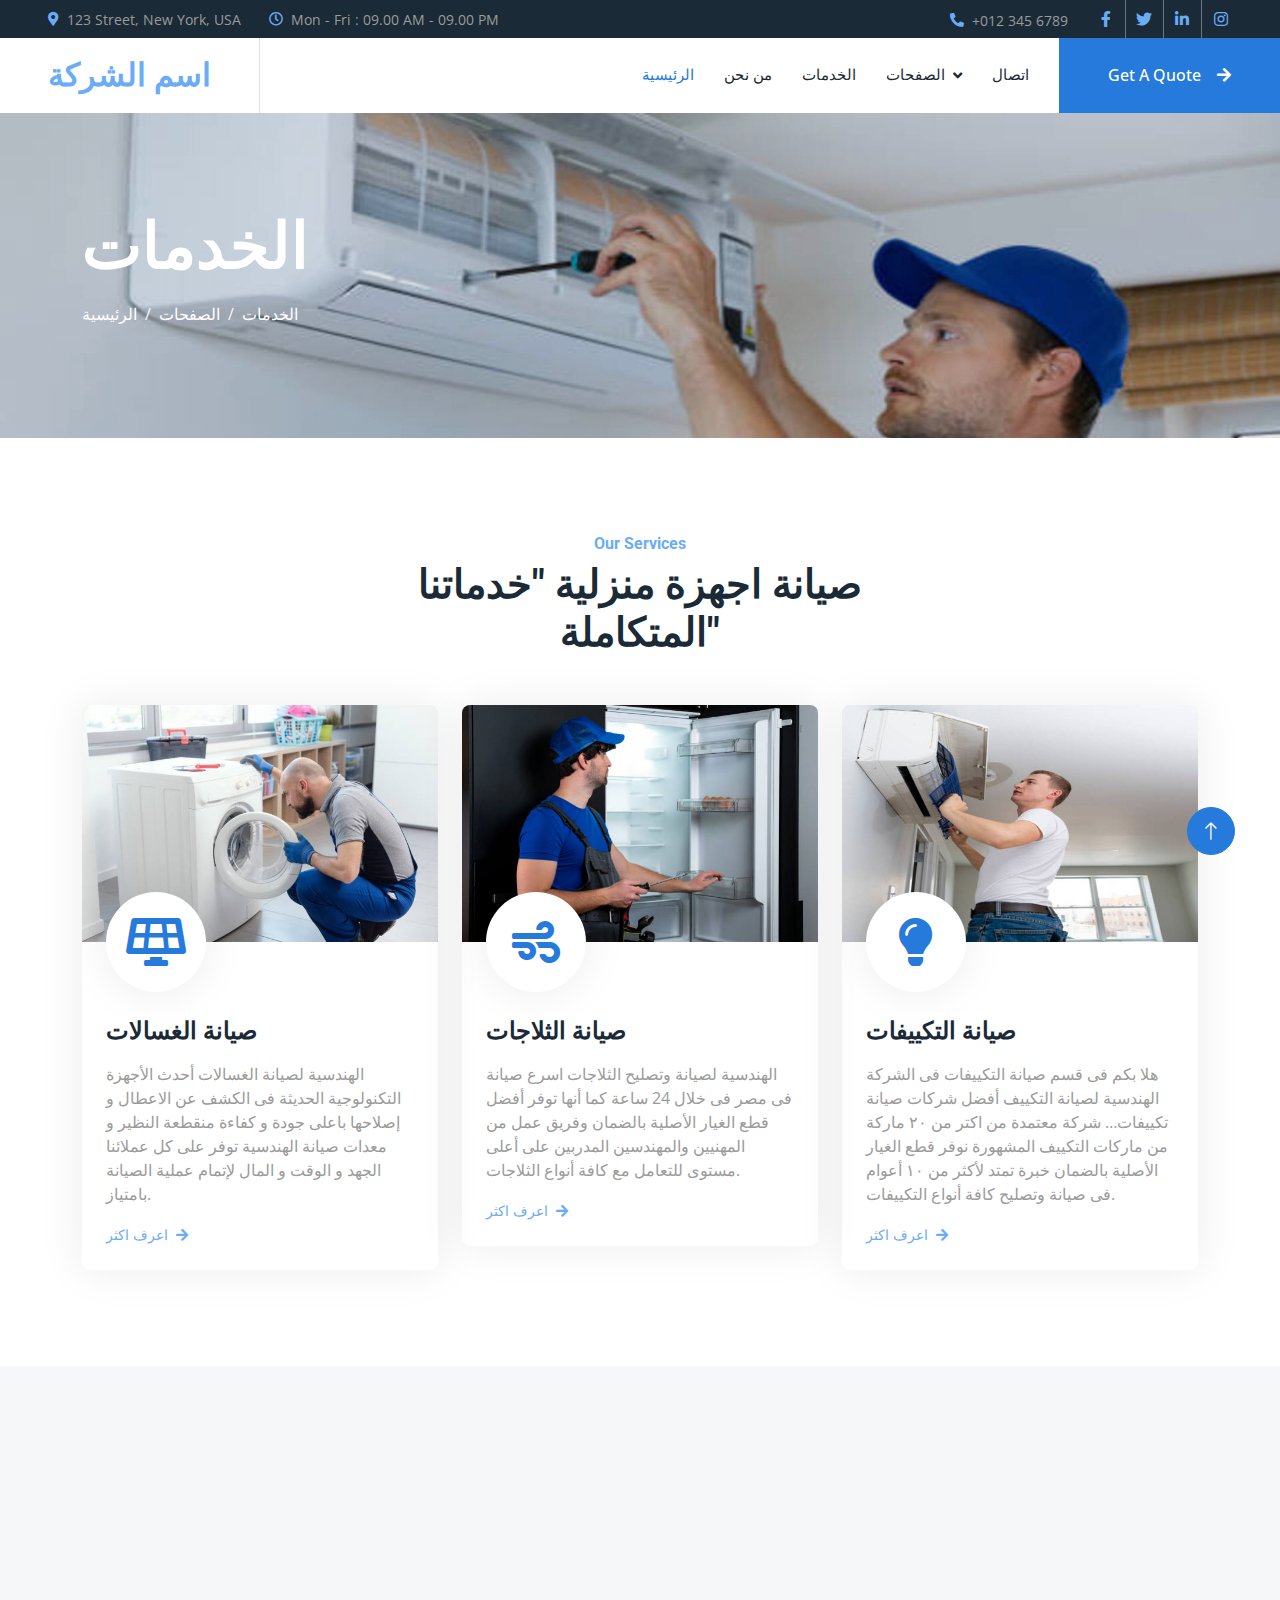
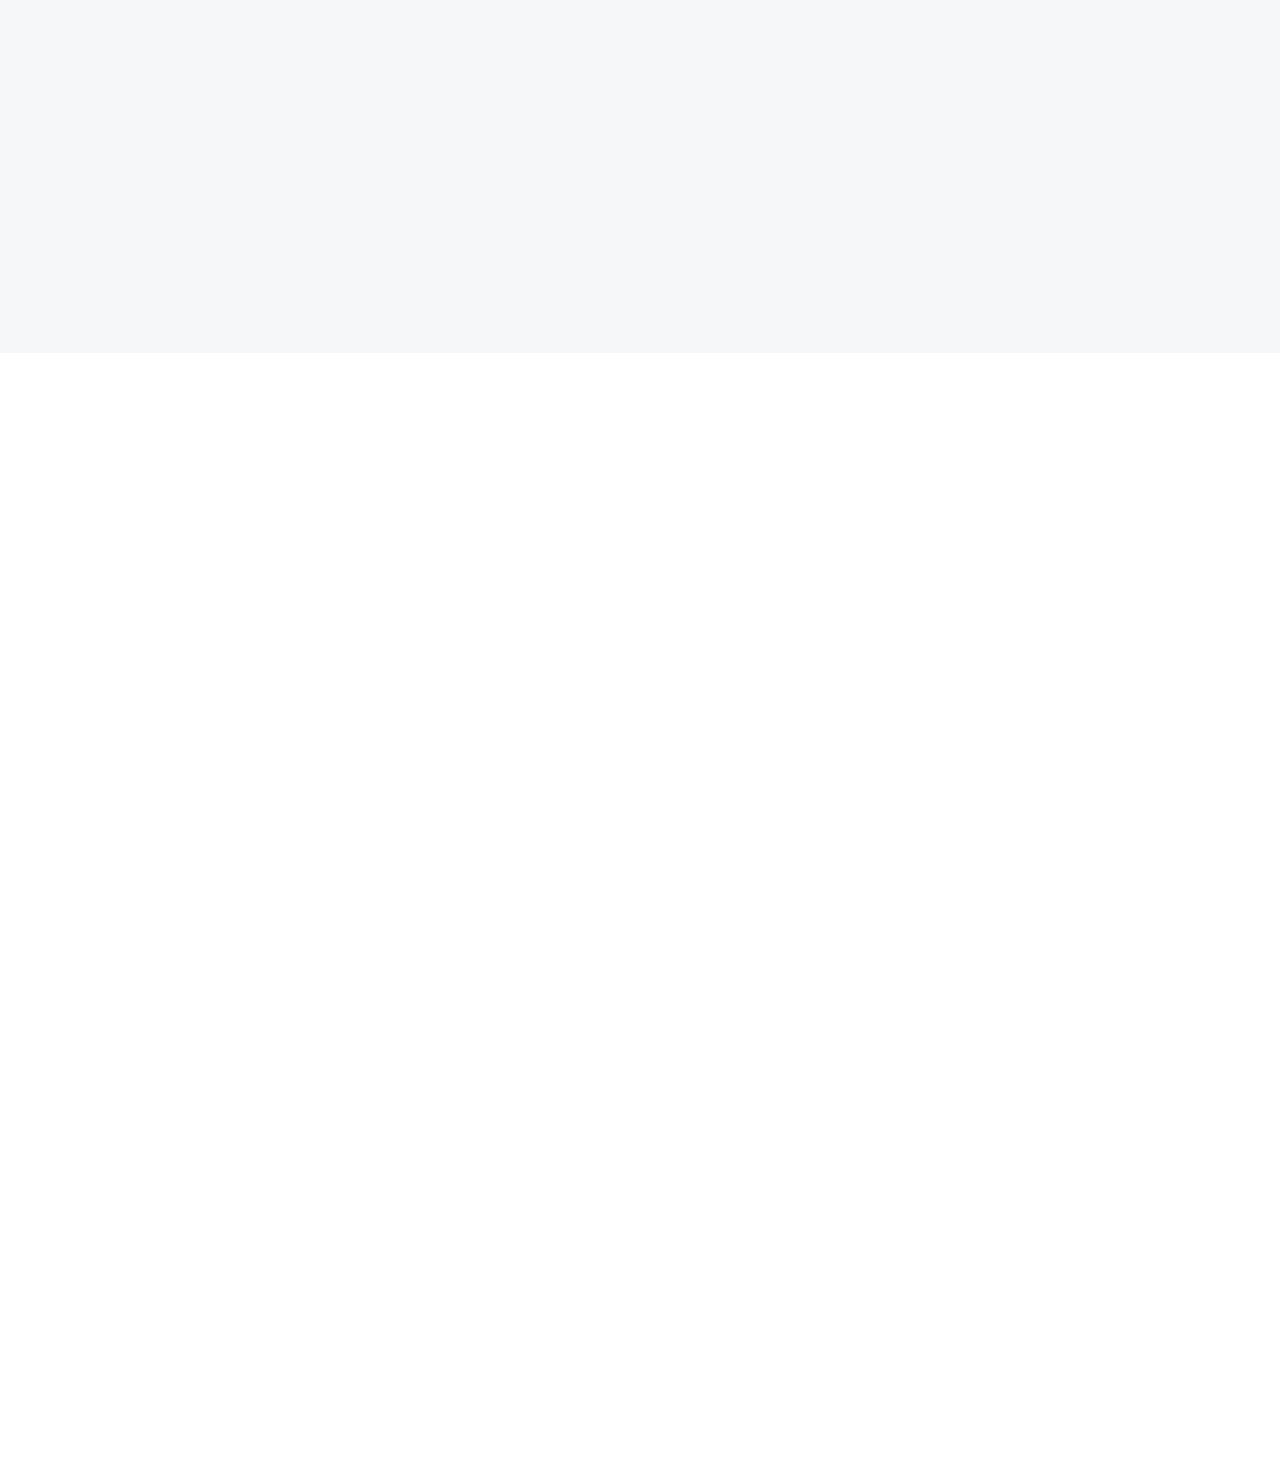
<file: service.html>
<!DOCTYPE html>
<html lang="en" >

<head>
    <meta charset="utf-8">
    <title>Solartec - Renewable Energy Website Template</title>
    <meta content="width=device-width, initial-scale=1.0" name="viewport">
    <meta content="" name="keywords">
    <meta content="" name="description">

    <!-- Favicon -->
    <link href="img/favicon.ico" rel="icon">

    <!-- Google Web Fonts -->
    <link rel="preconnect" href="https://fonts.googleapis.com">
    <link rel="preconnect" href="https://fonts.gstatic.com" crossorigin>
    <link href="https://fonts.googleapis.com/css2?family=Open+Sans:wght@400;500&family=Roboto:wght@500;700;900&display=swap" rel="stylesheet"> 

    <!-- Icon Font Stylesheet -->
    <link href="https://cdnjs.cloudflare.com/ajax/libs/font-awesome/5.10.0/css/all.min.css" rel="stylesheet">
    <link href="https://cdn.jsdelivr.net/npm/bootstrap-icons@1.4.1/font/bootstrap-icons.css" rel="stylesheet">

    <!-- Libraries Stylesheet -->
    <link href="lib/animate/animate.min.css" rel="stylesheet">
    <link href="lib/owlcarousel/assets/owl.carousel.min.css" rel="stylesheet">
    <link href="lib/lightbox/css/lightbox.min.css" rel="stylesheet">

    <!-- Customized Bootstrap Stylesheet -->
    <link href="css/bootstrap.min.css" rel="stylesheet">

    <!-- Template Stylesheet -->
    <link href="css/style.css" rel="stylesheet">
</head>

<body>
    <!-- Spinner Start -->
    <div id="spinner" class="show bg-white position-fixed translate-middle w-100 vh-100 top-50 start-50 d-flex align-items-center justify-content-center">
        <div class="spinner-border text-primary" style="width: 3rem; height: 3rem;" role="status">
            <span class="sr-only">Loading...</span>
        </div>
    </div>
    <!-- Spinner End -->


    <!-- Topbar Start -->
    <div class="container-fluid bg-dark p-0">
        <div class="row gx-0 d-none d-lg-flex">
            <div class="col-lg-7 px-5 text-start">
                <div class="h-100 d-inline-flex align-items-center me-4">
                    <small class="fa fa-map-marker-alt text-primary me-2"></small>
                    <small>123 Street, New York, USA</small>
                </div>
                <div class="h-100 d-inline-flex align-items-center">
                    <small class="far fa-clock text-primary me-2"></small>
                    <small>Mon - Fri : 09.00 AM - 09.00 PM</small>
                </div>
            </div>
            <div class="col-lg-5 px-5 text-end">
                <div class="h-100 d-inline-flex align-items-center me-4">
                    <small class="fa fa-phone-alt text-primary me-2"></small>
                    <small>+012 345 6789</small>
                </div>
                <div class="h-100 d-inline-flex align-items-center mx-n2">
                    <a class="btn btn-square btn-link rounded-0 border-0 border-end border-secondary" href=""><i class="fab fa-facebook-f"></i></a>
                    <a class="btn btn-square btn-link rounded-0 border-0 border-end border-secondary" href=""><i class="fab fa-twitter"></i></a>
                    <a class="btn btn-square btn-link rounded-0 border-0 border-end border-secondary" href=""><i class="fab fa-linkedin-in"></i></a>
                    <a class="btn btn-square btn-link rounded-0" href=""><i class="fab fa-instagram"></i></a>
                </div>
            </div>
        </div>
    </div>
    <!-- Topbar End -->


    <!-- Navbar Start -->
    <nav class="navbar navbar-expand-lg bg-white navbar-light sticky-top p-0">
        <a href="index.html" class="navbar-brand d-flex align-items-center border-end px-4 px-lg-5">
            <h2 class="m-0 text-primary">اسم الشركة</h2>
        </a>
        <button type="button" class="navbar-toggler me-4" data-bs-toggle="collapse" data-bs-target="#navbarCollapse">
            <span class="navbar-toggler-icon"></span>
        </button>
        <div class="collapse navbar-collapse" id="navbarCollapse">
            <div class="navbar-nav ms-auto p-4 p-lg-0">
                <a href="index.html" class="nav-item nav-link active">الرئيسية</a>
                <a href="about.html" class="nav-item nav-link">من نحن</a>
                <a href="service.html" class="nav-item nav-link">الخدمات</a>
                <div class="nav-item dropdown">
                    <a href="#" class="nav-link dropdown-toggle" data-bs-toggle="dropdown">الصفحات</a>
                    <div class="dropdown-menu bg-light m-0">
                        <a href="feature.html" class="dropdown-item">سمات</a>
                        <a href="testimonial.html" class="dropdown-item">شهادة</a>
                    </div>
                </div>
                <a href="contact.html" class="nav-item nav-link">اتصال</a>
            </div>
            <a href="" class="btn btn-primary rounded-0 py-4 px-lg-5 d-none d-lg-block">Get A Quote<i class="fa fa-arrow-right ms-3"></i></a>
        </div>
    </nav>
    <!-- Navbar End -->


    <!-- Page Header Start -->
    <div class="container-fluid page-header py-5 mb-5">
        <div class="container py-5">
            <h1 class="display-3 text-white mb-3 animated slideInDown">الخدمات</h1>
            <nav aria-label="breadcrumb animated slideInDown">
                <ol class="breadcrumb">
                    <li class="breadcrumb-item"><a class="text-white" href="#">الرئيسية</a></li>
                    <li class="breadcrumb-item"><a class="text-white" href="#">الصفحات</a></li>
                    <li class="breadcrumb-item text-white active" aria-current="page">الخدمات</li>
                </ol>
            </nav>
        </div>
    </div>
    <!-- Page Header End -->


    <!-- Service Start -->
    <div class="container-xxl py-5">
        <div class="container">
            <div class="text-center mx-auto mb-5 wow fadeInUp" data-wow-delay="0.1s" style="max-width: 600px;">
                <h6 class="text-primary">Our Services</h6>
                <h1 class="mb-4">صيانة اجهزة منزلية "خدماتنا المتكاملة"</h1>
            </div>
            <div class="row g-4">
                <div class="col-md-6 col-lg-4 wow fadeInUp" data-wow-delay="0.1s">
                    <div class="service-item rounded overflow-hidden">
                        <img class="img-fluid" src="img/img-600x400-1.jpg" alt="">
                        <div class="position-relative p-4 pt-0">
                            <div class="service-icon">
                                <i class="fa fa-solar-panel fa-3x"></i>
                            </div>
                            <h4 class="mb-3">صيانة الغسالات</h4>
                            <p> الهندسية لصيانة الغسالات أحدث الأجهزة التكنولوجية الحديثة فى الكشف عن الاعطال و إصلاحها باعلى جودة و كفاءة منقطعة النظير و معدات صيانة الهندسية توفر على كل عملائنا الجهد و الوقت و المال لإتمام عملية الصيانة بامتياز.</p>
                            <a class="small fw-medium" href="">اعرف اكثر<i class="fa fa-arrow-right ms-2"></i></a>
                        </div>
                    </div>
                </div>
                <div class="col-md-6 col-lg-4 wow fadeInUp" data-wow-delay="0.3s">
                    <div class="service-item rounded overflow-hidden">
                        <img class="img-fluid" src="img/img-600x400-2.jpg" alt="">
                        <div class="position-relative p-4 pt-0">
                            <div class="service-icon">
                                <i class="fa fa-wind fa-3x"></i>
                            </div>
                            <h4 class="mb-3">صيانة الثلاجات</h4>
                            <p>الهندسية لصيانة وتصليح الثلاجات اسرع صيانة فى مصر فى خلال 24 ساعة كما أنها توفر أفضل قطع الغيار الأصلية بالضمان وفريق عمل من المهنيين والمهندسين المدربين على أعلى مستوى للتعامل مع كافة أنواع الثلاجات.</p>
                            <a class="small fw-medium" href="">اعرف اكثر<i class="fa fa-arrow-right ms-2"></i></a>
                        </div>
                    </div>
                </div>
                <div class="col-md-6 col-lg-4 wow fadeInUp" data-wow-delay="0.1s">
                    <div class="service-item rounded overflow-hidden">
                        <img class="img-fluid" src="img/img-600x400-4.jpg" alt="">
                        <div class="position-relative p-4 pt-0">
                            <div class="service-icon">
                                <i class="fa fa-lightbulb fa-3x"></i>
                            </div>
                            <h4 class="mb-3">صيانة التكييفات</h4>
                            <p>هلا بكم فى قسم صيانة التكييفات فى الشركة الهندسية لصيانة التكييف أفضل شركات صيانة تكييفات… شركة معتمدة من اكتر من ٢٠ ماركة من ماركات التكييف المشهورة نوفر قطع الغيار الأصلية بالضمان خبرة تمتد لأكثر من ١٠ أعوام فى صيانة وتصليح كافة أنواع التكييفات.</p>
                            <a class="small fw-medium" href="">اعرف اكثر<i class="fa fa-arrow-right ms-2"></i></a>
                        </div>
                    </div>
                </div>
                
            </div>
        </div>
    </div>
    <!-- Service End -->


    <!-- Feature Start -->
    <div class="container-fluid bg-light overflow-hidden my-5 px-lg-0">
        <div class="container feature px-lg-0">
            <div class="row g-0 mx-lg-0">
                <div class="col-lg-6 feature-text py-5 wow fadeIn" data-wow-delay="0.1s">
                    <div class="p-lg-5 ps-lg-0">
                        <h6 class="text-primary">لماذا تختار الهندسية ؟</h6>
                        <p class="mb-4 pb-2">صيانة اجهزة منزلية: نحن شركة  متخصصة في صيانة الأجهزه المنزليه موظفينا جاهزون للرد علي جميع استفساراتكم وتوفير فريق مدرب من المهندسين والفنين لتقديم افضل خدمة صيانة يشرفنا خدمتكم في جميع محافظات مصر لدينا خدمة عملاء على أعلى مستوى، وجاهزين للرد على أسألتكم واستفساراتكم في أي وقت، ونقدم خدمة مميزة ومعتمدة ولا نستخدم إلا قطع الغيار الأصلية لجميع الماركات التي نحن وكيلها الرسمي، نقوم بتقديم الدعم الفني اللازم حتى نضمن لكم عمر أطول لأجهزتكم. تقوم شركتنا بصيانة أجهزتكم يمام داخل المنزل حيث لدينا خدمة الصيانة الفورية، ونصلكم في جميع المحافظات، ولدينا أيضًا سيارات مجهزة إذا لزم الأمر.</p>
                        <div class="row g-4">
                            <div class="col-6">
                                <div class="d-flex align-items-center">
                                    <div class="btn-lg-square bg-primary rounded-circle">
                                        <i class="fa fa-check text-white"></i>
                                    </div>
                                    <div class="ms-4">
                                        <p class="mb-0">اقل</p>
                                        <h5 class="mb-0"> تكلفة  </h5>
                                    </div>
                                </div>
                            </div>
                            <div class="col-6">
                                <div class="d-flex align-items-center">
                                    <div class="btn-lg-square bg-primary rounded-circle">
                                        <i class="fa fa-user-check text-white"></i>
                                    </div>
                                    <div class="ms-4">
                                        <p class="mb-0">افضل</p>
                                        <h5 class="mb-0">عمال</h5>
                                    </div>
                                </div>
                            </div>
                            <div class="col-6">
                                <div class="d-flex align-items-center">
                                    <div class="btn-lg-square bg-primary rounded-circle">
                                        <i class="fa fa-drafting-compass text-white"></i>
                                    </div>
                                    <div class="ms-4">
                                        <p class="mb-0">توفير</p>
                                        <h5 class="mb-0">قطع الغيار</h5>
                                    </div>
                                </div>
                            </div>
                            <div class="col-6">
                                <div class="d-flex align-items-center">
                                    <div class="btn-lg-square bg-primary rounded-circle">
                                        <i class="fa fa-headphones text-white"></i>
                                    </div>
                                    <div class="ms-4">
                                        <p class="mb-0">خدمة</p>
                                        <h5 class="mb-0"> عملاء</h5>
                                    </div>
                                </div>
                            </div>
                        </div>
                    </div>
                </div>
                <div class="col-lg-6 pe-lg-0 wow fadeIn" data-wow-delay="0.5s" style="min-height: 400px;">
                    <div class="position-relative h-100">
                        <img class="position-absolute img-fluid w-100 h-100" src="img/feature.jpg" style="object-fit: cover;" alt="">
                    </div>
                </div>
            </div>
        </div>
    </div>
    <!-- Feature End -->


    <!-- Testimonial Start -->
    <div class="container-xxl py-5">
        <div class="container">
            <div class="text-center mx-auto mb-5 wow fadeInUp" data-wow-delay="0.1s" style="max-width: 600px;">
                <h6 class="text-primary">شهادة</h6>
                <h1 class="mb-4">ماذا يقول عملاؤنا!</h1>
            </div>
            <div class="owl-carousel testimonial-carousel wow fadeInUp" data-wow-delay="0.1s">
                <div class="testimonial-item text-center">
                    <div class="testimonial-img position-relative">
                        <img class="img-fluid rounded-circle mx-auto mb-5" src="img/testimonial-1.jpg">
                        <div class="btn-square bg-primary rounded-circle">
                            <i class="fa fa-quote-left text-white"></i>
                        </div>
                    </div>
                    <div class="testimonial-text text-center rounded p-4">
                        <p>Clita clita tempor justo dolor ipsum amet kasd amet duo justo duo duo labore sed sed. Magna ut diam sit et amet stet eos sed clita erat magna elitr erat sit sit erat at rebum justo sea clita.</p>
                        <h5 class="mb-1">Client Name</h5>
                        <span class="fst-italic">Profession</span>
                    </div>
                </div>
                <div class="testimonial-item text-center">
                    <div class="testimonial-img position-relative">
                        <img class="img-fluid rounded-circle mx-auto mb-5" src="img/testimonial-2.jpg">
                        <div class="btn-square bg-primary rounded-circle">
                            <i class="fa fa-quote-left text-white"></i>
                        </div>
                    </div>
                    <div class="testimonial-text text-center rounded p-4">
                        <p>Clita clita tempor justo dolor ipsum amet kasd amet duo justo duo duo labore sed sed. Magna ut diam sit et amet stet eos sed clita erat magna elitr erat sit sit erat at rebum justo sea clita.</p>
                        <h5 class="mb-1">Client Name</h5>
                        <span class="fst-italic">Profession</span>
                    </div>
                </div>
                <div class="testimonial-item text-center">
                    <div class="testimonial-img position-relative">
                        <img class="img-fluid rounded-circle mx-auto mb-5" src="img/testimonial-3.jpg">
                        <div class="btn-square bg-primary rounded-circle">
                            <i class="fa fa-quote-left text-white"></i>
                        </div>
                    </div>
                    <div class="testimonial-text text-center rounded p-4">
                        <p>Clita clita tempor justo dolor ipsum amet kasd amet duo justo duo duo labore sed sed. Magna ut diam sit et amet stet eos sed clita erat magna elitr erat sit sit erat at rebum justo sea clita.</p>
                        <h5 class="mb-1">Client Name</h5>
                        <span class="fst-italic">Profession</span>
                    </div>
                </div>
            </div>
        </div>
    </div>
    <!-- Testimonial End -->
        

    <!-- Footer Start -->
    <div class="container-fluid bg-dark text-body footer mt-5 pt-5 wow fadeIn" data-wow-delay="0.1s">
        <div class="container py-5">
            <div class="row g-5">
                <div class="col-lg-3 col-md-6">
                    <h5 class="text-white mb-4">Address</h5>
                    <p class="mb-2"><i class="fa fa-map-marker-alt me-3"></i>123 Street, New York, USA</p>
                    <p class="mb-2"><i class="fa fa-phone-alt me-3"></i>+012 345 67890</p>
                    <p class="mb-2"><i class="fa fa-envelope me-3"></i>info@example.com</p>
                    <div class="d-flex pt-2">
                        <a class="btn btn-square btn-outline-light btn-social" href=""><i class="fab fa-twitter"></i></a>
                        <a class="btn btn-square btn-outline-light btn-social" href=""><i class="fab fa-facebook-f"></i></a>
                        <a class="btn btn-square btn-outline-light btn-social" href=""><i class="fab fa-youtube"></i></a>
                        <a class="btn btn-square btn-outline-light btn-social" href=""><i class="fab fa-linkedin-in"></i></a>
                    </div>
                </div>
                <div class="col-lg-3 col-md-6">
                    <h5 class="text-white mb-4">Quick Links</h5>
                    <a class="btn btn-link" href="">About Us</a>
                    <a class="btn btn-link" href="">Contact Us</a>
                    <a class="btn btn-link" href="">Our Services</a>
                    <a class="btn btn-link" href="">Terms & Condition</a>
                    <a class="btn btn-link" href="">Support</a>
                </div>
           
                <div class="col-lg-3 col-md-6">
                    <h5 class="text-white mb-4">Newsletter</h5>
                    <p>Dolor amet sit justo amet elitr clita ipsum elitr est.</p>
                    <div class="position-relative mx-auto" style="max-width: 400px;">
                        <input class="form-control border-0 w-100 py-3 ps-4 pe-5" type="text" placeholder="Your email">
                        <button type="button" class="btn btn-primary py-2 position-absolute top-0 end-0 mt-2 me-2">SignUp</button>
                    </div>
                </div>
            </div>
        </div>
        <div class="container">
            <div class="copyright">
                <div class="row">
                    <div class="col-md-6 text-center text-md-start mb-3 mb-md-0">
                        &copy; <a href="#">Your Site Name</a>, All Right Reserved.
                    </div>
                    <div class="col-md-6 text-center text-md-end">
                        <!--/*** This template is free as long as you keep the footer author’s credit link/attribution link/backlink. If you'd like to use the template without the footer author’s credit link/attribution link/backlink, you can purchase the Credit Removal License from "https://htmlcodex.com/credit-removal". Thank you for your support. ***/-->
                        Designed By <a href="https://htmlcodex.com">HTML Codex</a>
                        <br>Distributed By: <a href="https://themewagon.com" target="_blank">ThemeWagon</a>
                    </div>
                </div>
            </div>
        </div>
    </div>
    <!-- Footer End -->


    <!-- Back to Top -->
    <a href="#" class="btn btn-lg btn-primary btn-lg-square rounded-circle back-to-top"><i class="bi bi-arrow-up"></i></a>


    <!-- JavaScript Libraries -->
    <script src="https://code.jquery.com/jquery-3.4.1.min.js"></script>
    <script src="https://cdn.jsdelivr.net/npm/bootstrap@5.0.0/dist/js/bootstrap.bundle.min.js"></script>
    <script src="lib/wow/wow.min.js"></script>
    <script src="lib/easing/easing.min.js"></script>
    <script src="lib/waypoints/waypoints.min.js"></script>
    <script src="lib/counterup/counterup.min.js"></script>
    <script src="lib/owlcarousel/owl.carousel.min.js"></script>
    <script src="lib/isotope/isotope.pkgd.min.js"></script>
    <script src="lib/lightbox/js/lightbox.min.js"></script>

    <!-- Template Javascript -->
    <script src="js/main.js"></script>
</body>

</html>
</file>
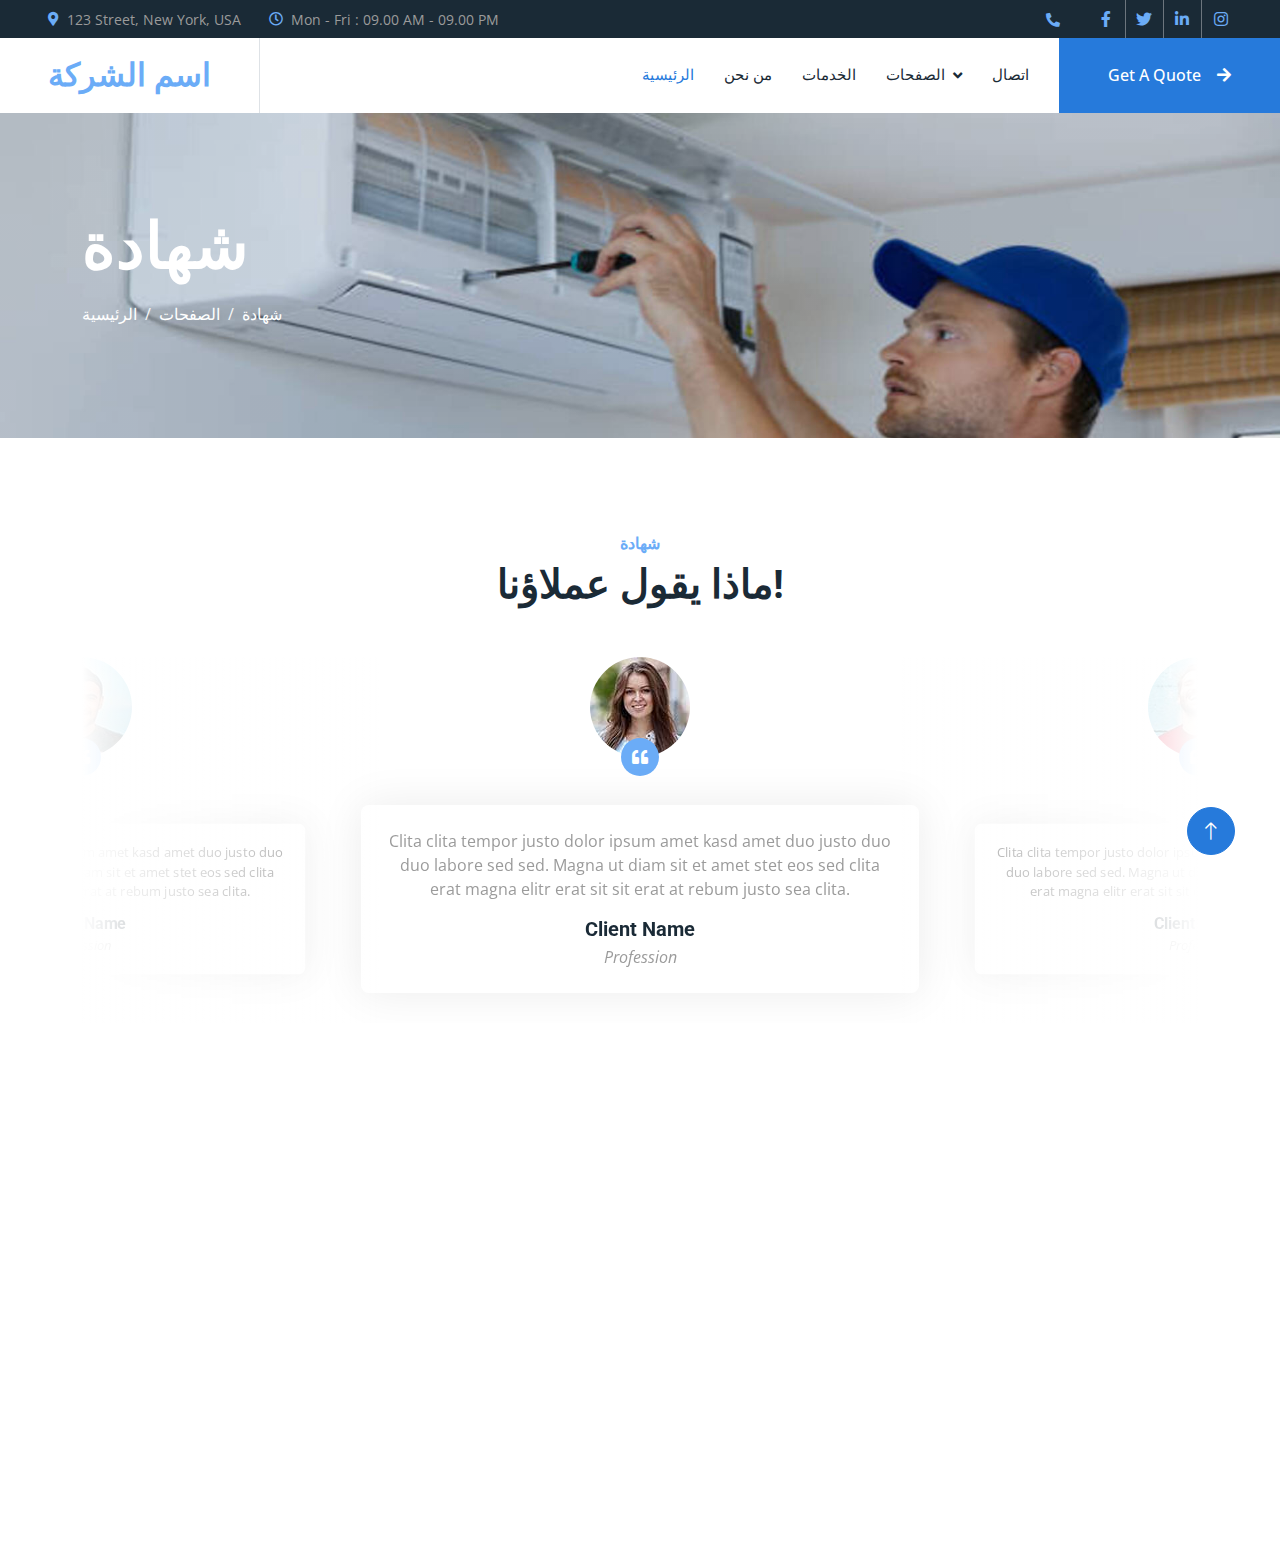
<file: testimonial.html>
<!DOCTYPE html>
<html lang="en" >

<head>
    <meta charset="utf-8">
    <title>Solartec - Renewable Energy Website Template</title>
    <meta content="width=device-width, initial-scale=1.0" name="viewport">
    <meta content="" name="keywords">
    <meta content="" name="description">

    <!-- Favicon -->
    <link href="img/favicon.ico" rel="icon">

    <!-- Google Web Fonts -->
    <link rel="preconnect" href="https://fonts.googleapis.com">
    <link rel="preconnect" href="https://fonts.gstatic.com" crossorigin>
    <link href="https://fonts.googleapis.com/css2?family=Open+Sans:wght@400;500&family=Roboto:wght@500;700;900&display=swap" rel="stylesheet"> 

    <!-- Icon Font Stylesheet -->
    <link href="https://cdnjs.cloudflare.com/ajax/libs/font-awesome/5.10.0/css/all.min.css" rel="stylesheet">
    <link href="https://cdn.jsdelivr.net/npm/bootstrap-icons@1.4.1/font/bootstrap-icons.css" rel="stylesheet">

    <!-- Libraries Stylesheet -->
    <link href="lib/animate/animate.min.css" rel="stylesheet">
    <link href="lib/owlcarousel/assets/owl.carousel.min.css" rel="stylesheet">
    <link href="lib/lightbox/css/lightbox.min.css" rel="stylesheet">

    <!-- Customized Bootstrap Stylesheet -->
    <link href="css/bootstrap.min.css" rel="stylesheet">

    <!-- Template Stylesheet -->
    <link href="css/style.css" rel="stylesheet">
</head>

<body>
    <!-- Spinner Start -->
    <div id="spinner" class="show bg-white position-fixed translate-middle w-100 vh-100 top-50 start-50 d-flex align-items-center justify-content-center">
        <div class="spinner-border text-primary" style="width: 3rem; height: 3rem;" role="status">
            <span class="sr-only">Loading...</span>
        </div>
    </div>
    <!-- Spinner End -->


    <!-- Topbar Start -->
    <div class="container-fluid bg-dark p-0">
        <div class="row gx-0 d-none d-lg-flex">
            <div class="col-lg-7 px-5 text-start">
                <div class="h-100 d-inline-flex align-items-center me-4">
                    <small class="fa fa-map-marker-alt text-primary me-2"></small>
                    <small>123 Street, New York, USA</small>
                </div>
                <div class="h-100 d-inline-flex align-items-center">
                    <small class="far fa-clock text-primary me-2"></small>
                    <small>Mon - Fri : 09.00 AM - 09.00 PM</small>
                </div>
            </div>
            <div class="col-lg-5 px-5 text-end">
                <div class="h-100 d-inline-flex align-items-center me-4">
                    <small class="fa fa-phone-alt text-primary me-2"></small>
                    <small></small>
                </div>
                <div class="h-100 d-inline-flex align-items-center mx-n2">
                    <a class="btn btn-square btn-link rounded-0 border-0 border-end border-secondary" href=""><i class="fab fa-facebook-f"></i></a>
                    <a class="btn btn-square btn-link rounded-0 border-0 border-end border-secondary" href=""><i class="fab fa-twitter"></i></a>
                    <a class="btn btn-square btn-link rounded-0 border-0 border-end border-secondary" href=""><i class="fab fa-linkedin-in"></i></a>
                    <a class="btn btn-square btn-link rounded-0" href=""><i class="fab fa-instagram"></i></a>
                </div>
            </div>
        </div>
    </div>
    <!-- Topbar End -->


    <!-- Navbar Start -->
    <nav class="navbar navbar-expand-lg bg-white navbar-light sticky-top p-0">
        <a href="index.html" class="navbar-brand d-flex align-items-center border-end px-4 px-lg-5">
            <h2 class="m-0 text-primary">اسم الشركة</h2>
        </a>
        <button type="button" class="navbar-toggler me-4" data-bs-toggle="collapse" data-bs-target="#navbarCollapse">
            <span class="navbar-toggler-icon"></span>
        </button>
        <div class="collapse navbar-collapse" id="navbarCollapse">
            <div class="navbar-nav ms-auto p-4 p-lg-0">
                <a href="index.html" class="nav-item nav-link active">الرئيسية</a>
                <a href="about.html" class="nav-item nav-link">من نحن</a>
                <a href="service.html" class="nav-item nav-link">الخدمات</a>
                <div class="nav-item dropdown">
                    <a href="#" class="nav-link dropdown-toggle" data-bs-toggle="dropdown">الصفحات</a>
                    <div class="dropdown-menu bg-light m-0">
                        <a href="feature.html" class="dropdown-item">سمات</a>
                        <a href="testimonial.html" class="dropdown-item">شهادة</a>
                    </div>
                </div>
                <a href="contact.html" class="nav-item nav-link">اتصال</a>
            </div>
            <a href="" class="btn btn-primary rounded-0 py-4 px-lg-5 d-none d-lg-block">Get A Quote<i class="fa fa-arrow-right ms-3"></i></a>
        </div>
    </nav>
    <!-- Navbar End -->


    <!-- Page Header Start -->
    <div class="container-fluid page-header py-5 mb-5">
        <div class="container py-5">
            <h1 class="display-3 text-white mb-3 animated slideInDown">شهادة</h1>
            <nav aria-label="breadcrumb animated slideInDown">
                <ol class="breadcrumb">
                    <li class="breadcrumb-item"><a class="text-white" href="#">الرئيسية</a></li>
                    <li class="breadcrumb-item"><a class="text-white" href="#">الصفحات</a></li>
                    <li class="breadcrumb-item text-white active" aria-current="page">شهادة</li>
                </ol>
            </nav>
        </div>
    </div>
    <!-- Page Header End -->


    <!-- Testimonial Start -->
    <div class="container-xxl py-5">
        <div class="container">
            <div class="text-center mx-auto mb-5 wow fadeInUp" data-wow-delay="0.1s" style="max-width: 600px;">
                <h6 class="text-primary">شهادة</h6>
                <h1 class="mb-4">ماذا يقول عملاؤنا!</h1>
            </div>
            <div class="owl-carousel testimonial-carousel wow fadeInUp" data-wow-delay="0.1s">
                <div class="testimonial-item text-center">
                    <div class="testimonial-img position-relative">
                        <img class="img-fluid rounded-circle mx-auto mb-5" src="img/testimonial-1.jpg">
                        <div class="btn-square bg-primary rounded-circle">
                            <i class="fa fa-quote-left text-white"></i>
                        </div>
                    </div>
                    <div class="testimonial-text text-center rounded p-4">
                        <p>Clita clita tempor justo dolor ipsum amet kasd amet duo justo duo duo labore sed sed. Magna ut diam sit et amet stet eos sed clita erat magna elitr erat sit sit erat at rebum justo sea clita.</p>
                        <h5 class="mb-1">Client Name</h5>
                        <span class="fst-italic">Profession</span>
                    </div>
                </div>
                <div class="testimonial-item text-center">
                    <div class="testimonial-img position-relative">
                        <img class="img-fluid rounded-circle mx-auto mb-5" src="img/testimonial-2.jpg">
                        <div class="btn-square bg-primary rounded-circle">
                            <i class="fa fa-quote-left text-white"></i>
                        </div>
                    </div>
                    <div class="testimonial-text text-center rounded p-4">
                        <p>Clita clita tempor justo dolor ipsum amet kasd amet duo justo duo duo labore sed sed. Magna ut diam sit et amet stet eos sed clita erat magna elitr erat sit sit erat at rebum justo sea clita.</p>
                        <h5 class="mb-1">Client Name</h5>
                        <span class="fst-italic">Profession</span>
                    </div>
                </div>
                <div class="testimonial-item text-center">
                    <div class="testimonial-img position-relative">
                        <img class="img-fluid rounded-circle mx-auto mb-5" src="img/testimonial-3.jpg">
                        <div class="btn-square bg-primary rounded-circle">
                            <i class="fa fa-quote-left text-white"></i>
                        </div>
                    </div>
                    <div class="testimonial-text text-center rounded p-4">
                        <p>Clita clita tempor justo dolor ipsum amet kasd amet duo justo duo duo labore sed sed. Magna ut diam sit et amet stet eos sed clita erat magna elitr erat sit sit erat at rebum justo sea clita.</p>
                        <h5 class="mb-1">Client Name</h5>
                        <span class="fst-italic">Profession</span>
                    </div>
                </div>
            </div>
        </div>
    </div>
    <!-- Testimonial End -->
        

    <!-- Footer Start -->
    <div class="container-fluid bg-dark text-body footer mt-5 pt-5 wow fadeIn" data-wow-delay="0.1s">
        <div class="container py-5">
            <div class="row g-5">
                <div class="col-lg-3 col-md-6">
                    <h5 class="text-white mb-4">Address</h5>
                    <p class="mb-2"><i class="fa fa-map-marker-alt me-3"></i>123 Street, New York, USA</p>
                    <p class="mb-2"><i class="fa fa-phone-alt me-3"></i>+012 345 67890</p>
                    <p class="mb-2"><i class="fa fa-envelope me-3"></i>info@example.com</p>
                    <div class="d-flex pt-2">
                        <a class="btn btn-square btn-outline-light btn-social" href=""><i class="fab fa-twitter"></i></a>
                        <a class="btn btn-square btn-outline-light btn-social" href=""><i class="fab fa-facebook-f"></i></a>
                        <a class="btn btn-square btn-outline-light btn-social" href=""><i class="fab fa-youtube"></i></a>
                        <a class="btn btn-square btn-outline-light btn-social" href=""><i class="fab fa-linkedin-in"></i></a>
                    </div>
                </div>
                <div class="col-lg-3 col-md-6">
                    <h5 class="text-white mb-4">Quick Links</h5>
                    <a class="btn btn-link" href="">About Us</a>
                    <a class="btn btn-link" href="">Contact Us</a>
                    <a class="btn btn-link" href="">Our Services</a>
                    <a class="btn btn-link" href="">Terms & Condition</a>
                    <a class="btn btn-link" href="">Support</a>
                </div>
           
                <div class="col-lg-3 col-md-6">
                    <h5 class="text-white mb-4">Newsletter</h5>
                    <p>Dolor amet sit justo amet elitr clita ipsum elitr est.</p>
                    <div class="position-relative mx-auto" style="max-width: 400px;">
                        <input class="form-control border-0 w-100 py-3 ps-4 pe-5" type="text" placeholder="Your email">
                        <button type="button" class="btn btn-primary py-2 position-absolute top-0 end-0 mt-2 me-2">SignUp</button>
                    </div>
                </div>
            </div>
        </div>
        <div class="container">
            <div class="copyright">
                <div class="row">
                    <div class="col-md-6 text-center text-md-start mb-3 mb-md-0">
                        &copy; <a href="#">Your Site Name</a>, All Right Reserved.
                    </div>
                    <div class="col-md-6 text-center text-md-end">
                        <!--/*** This template is free as long as you keep the footer author’s credit link/attribution link/backlink. If you'd like to use the template without the footer author’s credit link/attribution link/backlink, you can purchase the Credit Removal License from "https://htmlcodex.com/credit-removal". Thank you for your support. ***/-->
                        Designed By <a href="https://htmlcodex.com">HTML Codex</a>
                        <br>Distributed By: <a href="https://themewagon.com" target="_blank">ThemeWagon</a>
                    </div>
                </div>
            </div>
        </div>
    </div>
    <!-- Footer End -->


    <!-- Back to Top -->
    <a href="#" class="btn btn-lg btn-primary btn-lg-square rounded-circle back-to-top"><i class="bi bi-arrow-up"></i></a>


    <!-- JavaScript Libraries -->
    <script src="https://code.jquery.com/jquery-3.4.1.min.js"></script>
    <script src="https://cdn.jsdelivr.net/npm/bootstrap@5.0.0/dist/js/bootstrap.bundle.min.js"></script>
    <script src="lib/wow/wow.min.js"></script>
    <script src="lib/easing/easing.min.js"></script>
    <script src="lib/waypoints/waypoints.min.js"></script>
    <script src="lib/counterup/counterup.min.js"></script>
    <script src="lib/owlcarousel/owl.carousel.min.js"></script>
    <script src="lib/isotope/isotope.pkgd.min.js"></script>
    <script src="lib/lightbox/js/lightbox.min.js"></script>

    <!-- Template Javascript -->
    <script src="js/main.js"></script>
</body>

</html>
</file>
<file: css/style.css>
/********** Template CSS **********/
:root {
    --primary: #267adb;
    --primary1: #6bacf7;
    --light: #F6F7F8;
    --dark: #1A2A36;
}

.fw-medium {
    font-weight: 500 !important;
}

.fw-bold {
    font-weight: 700 !important;
}

.fw-black {
    font-weight: 900 !important;
}

.back-to-top {
    position: fixed;
    display: none;
    right: 45px;
    bottom: 45px;
    z-index: 99;
}


/*** Spinner ***/
#spinner {
    opacity: 0;
    visibility: hidden;
    transition: opacity .5s ease-out, visibility 0s linear .5s;
    z-index: 99999;
}

#spinner.show {
    transition: opacity .5s ease-out, visibility 0s linear 0s;
    visibility: visible;
    opacity: 1;
}


/*** Button ***/
.btn {
    font-weight: 500;
    transition: .5s;
}

.btn.btn-primary,
.btn.btn-outline-primary:hover {
    color: #FFFFFF;
}

.btn-square {
    width: 38px;
    height: 38px;
}

.btn-sm-square {
    width: 32px;
    height: 32px;
}

.btn-lg-square {
    width: 48px;
    height: 48px;
}
.btn-primary {
    color: #000;
    background-color: var(--primary);
    border-color: var(--primary); 
}
.btn-primary:hover{
    background-color: var(--primary1);

}
.btn-square,
.btn-sm-square,
.btn-lg-square {
    padding: 0;
    display: flex;
    align-items: center;
    justify-content: center;
    font-weight: normal;
}

/*** Navbar ***/
.navbar.sticky-top {
    top: -100px;
    transition: .5s;
}

.navbar .navbar-brand,
.navbar a.btn {
    height: 75px;
}

.navbar .navbar-nav .nav-link {
    margin-right: 30px;
    padding: 25px 0;
    color: var(--dark);
    font-size: 15px;
    font-weight: 500;
    text-transform: uppercase;
    outline: none;
}

.navbar .navbar-nav .nav-link:hover,
.navbar .navbar-nav .nav-link.active {
    color: var(--primary);
}

.navbar .dropdown-toggle::after {
    border: none;
    content: "\f107";
    font-family: "Font Awesome 5 Free";
    font-weight: 900;
    vertical-align: middle;
    margin-left: 8px;
}

@media (max-width: 991.98px) {
    .navbar .navbar-nav .nav-link  {
        margin-right: 0;
        padding: 10px 0;
    }

    .navbar .navbar-nav {
        border-top: 1px solid #EEEEEE;
    }
}

@media (min-width: 992px) {
    .navbar .nav-item .dropdown-menu {
        display: block;
        border: none;
        margin-top: 0;
        top: 150%;
        opacity: 0;
        visibility: hidden;
        transition: .5s;
    }

    .navbar .nav-item:hover .dropdown-menu {
        top: 100%;
        visibility: visible;
        transition: .5s;
        opacity: 1;
    }
}


/*** Header ***/
.owl-carousel-inner {
    position: absolute;
    width: 100%;
    height: 100%;
    top: 0;
    left: 0;
    display: flex;
    align-items: center;
    background: rgba(0, 0, 0, .1);
}

@media (max-width: 768px) {
    .header-carousel .owl-carousel-item {
        position: relative;
        min-height: 500px;
    }

    .header-carousel .owl-carousel-item img {
        position: absolute;
        width: 100%;
        height: 100%;
        object-fit: cover;
    }

    .header-carousel .owl-carousel-item p {
        font-size: 16px !important;
    }
}

.header-carousel .owl-dots {
    position: absolute;
    width: 60px;
    height: 100%;
    top: 0;
    right: 30px;
    display: flex;
    flex-direction: column;
    align-items: center;
    justify-content: center;
}

.header-carousel .owl-dots .owl-dot {
    position: relative;
    width: 45px;
    height: 45px;
    margin: 5px 0;
    background: #FFFFFF;
    box-shadow: 0 0 30px rgba(255, 255, 255, .9);
    border-radius: 45px;
    transition: .5s;
}

.header-carousel .owl-dots .owl-dot.active {
    width: 60px;
    height: 60px;
}

.header-carousel .owl-dots .owl-dot img {
    position: absolute;
    width: 100%;
    height: 100%;
    object-fit: cover;
    padding: 2px;
    border-radius: 45px;
    transition: .5s;
}

.page-header {
    background: linear-gradient(rgba(0, 0, 0, .1), rgba(0, 0, 0, .1)), url(../img/carousel-1.jpg) center center no-repeat;
    background-size: cover;
}

.breadcrumb-item + .breadcrumb-item::before {
    color: var(--light);
}


/*** About ***/
@media (min-width: 992px) {
    .container.about {
        max-width: 100% !important;
    }

    .about-text  {
        padding-right: calc(((100% - 960px) / 2) + .75rem);
    }
}

@media (min-width: 1200px) {
    .about-text  {
        padding-right: calc(((100% - 1140px) / 2) + .75rem);
    }
}

@media (min-width: 1400px) {
    .about-text  {
        padding-right: calc(((100% - 1320px) / 2) + .75rem);
    }
}


/*** Service ***/
.service-item {
    box-shadow: 0 0 45px rgba(0, 0, 0, .08);
}

.service-icon {
    position: relative;
    margin: -50px 0 25px 0;
    width: 100px;
    height: 100px;
    display: flex;
    align-items: center;
    justify-content: center;
    color: var(--primary);
    background: #FFFFFF;
    border-radius: 100px;
    box-shadow: 0 0 45px rgba(0, 0, 0, .08);
    transition: .5s;
}

.service-item:hover .service-icon {
    color: #FFFFFF;
    background: var(--primary);
}


/*** Feature ***/
@media (min-width: 992px) {
    .container.feature {
        max-width: 100% !important;
    }

    .feature-text  {
        padding-left: calc(((100% - 960px) / 2) + .75rem);
    }
}

@media (min-width: 1200px) {
    .feature-text  {
        padding-left: calc(((100% - 1140px) / 2) + .75rem);
    }
}

@media (min-width: 1400px) {
    .feature-text  {
        padding-left: calc(((100% - 1320px) / 2) + .75rem);
    }
}


/*** Project Portfolio ***/
#portfolio-flters li {
    display: inline-block;
    font-weight: 500;
    color: var(--dark);
    cursor: pointer;
    transition: .5s;
    border-bottom: 2px solid transparent;
}

#portfolio-flters li:hover,
#portfolio-flters li.active {
    color: var(--primary);
    border-color: var(--primary);
}

.portfolio-img {
    position: relative;
}

.portfolio-img::before,
.portfolio-img::after {
    position: absolute;
    content: "";
    width: 0;
    height: 100%;
    top: 0;
    background: var(--dark);
    transition: .5s;
}

.portfolio-img::before {
    left: 50%;
}

.portfolio-img::after {
    right: 50%;
}

.portfolio-item:hover .portfolio-img::before {
    width: 51%;
    left: 0;
}

.portfolio-item:hover .portfolio-img::after {
    width: 51%;
    right: 0;
}

.portfolio-btn {
    position: absolute;
    top: 0;
    left: 0;
    width: 100%;
    height: 100%;
    display: flex;
    align-items: center;
    justify-content: center;
    opacity: 0;
    z-index: 1;
    transition: .5s;
}

.portfolio-item:hover .portfolio-btn {
    opacity: 1;
    transition-delay: .3s;
}


/*** Quote ***/
@media (min-width: 992px) {
    .container.quote {
        max-width: 100% !important;
    }

    .quote-text  {
        padding-right: calc(((100% - 960px) / 2) + .75rem);
    }
}

@media (min-width: 1200px) {
    .quote-text  {
        padding-right: calc(((100% - 1140px) / 2) + .75rem);
    }
}

@media (min-width: 1400px) {
    .quote-text  {
        padding-right: calc(((100% - 1320px) / 2) + .75rem);
    }
}


/*** Team ***/
.team-item {
    box-shadow: 0 0 45px rgba(0, 0, 0, .08);
}

.team-item img {
    border-radius: 8px 60px 0 0;
}

.team-item .team-social {
    display: flex;
    flex-direction: column;
    align-items: center;
    justify-content: flex-end;
    background: #FFFFFF;
    transition: .5s;
}


/*** Testimonial ***/
.testimonial-carousel::before {
    position: absolute;
    content: "";
    top: 0;
    left: 0;
    height: 100%;
    width: 0;
    background: linear-gradient(to right, rgba(255, 255, 255, 1) 0%, rgba(255, 255, 255, 0) 100%);
    z-index: 1;
}

.testimonial-carousel::after {
    position: absolute;
    content: "";
    top: 0;
    right: 0;
    height: 100%;
    width: 0;
    background: linear-gradient(to left, rgba(255, 255, 255, 1) 0%, rgba(255, 255, 255, 0) 100%);
    z-index: 1;
}

@media (min-width: 768px) {
    .testimonial-carousel::before,
    .testimonial-carousel::after {
        width: 200px;
    }
}

@media (min-width: 992px) {
    .testimonial-carousel::before,
    .testimonial-carousel::after {
        width: 300px;
    }
}

.testimonial-carousel .owl-nav {
    position: absolute;
    width: 350px;
    top: 20px;
    left: 50%;
    transform: translateX(-50%);
    display: flex;
    justify-content: space-between;
    opacity: 0;
    transition: .5s;
    z-index: 1;
}

.testimonial-carousel:hover .owl-nav {
    width: 300px;
    opacity: 1;
}

.testimonial-carousel .owl-nav .owl-prev,
.testimonial-carousel .owl-nav .owl-next {
    position: relative;
    color: var(--primary);
    font-size: 45px;
    transition: .5s;
}

.testimonial-carousel .owl-nav .owl-prev:hover,
.testimonial-carousel .owl-nav .owl-next:hover {
    color: var(--dark);
}

.testimonial-carousel .testimonial-img img {
    width: 100px;
    height: 100px;
}

.testimonial-carousel .testimonial-img .btn-square {
    position: absolute;
    bottom: -19px;
    left: 50%;
    transform: translateX(-50%);
}

.testimonial-carousel .owl-item .testimonial-text {
    margin-bottom: 30px;
    box-shadow: 0 0 45px rgba(0, 0, 0, .08);
    transform: scale(.8);
    transition: .5s;
}

.testimonial-carousel .owl-item.center .testimonial-text {
    transform: scale(1);
}


/*** Contact ***/
@media (min-width: 992px) {
    .container.contact {
        max-width: 100% !important;
    }

    .contact-text  {
        padding-left: calc(((100% - 960px) / 2) + .75rem);
    }
}

@media (min-width: 1200px) {
    .contact-text  {
        padding-left: calc(((100% - 1140px) / 2) + .75rem);
    }
}

@media (min-width: 1400px) {
    .contact-text  {
        padding-left: calc(((100% - 1320px) / 2) + .75rem);
    }
}


/*** Footer ***/
.footer .btn.btn-social {
    margin-right: 5px;
    color: #9B9B9B;
    border: 1px solid #9B9B9B;
    border-radius: 38px;
    transition: .3s;
}

.footer .btn.btn-social:hover {
    color: var(--primary);
    border-color: var(--light);
}

.footer .btn.btn-link {
    display: block;
    margin-bottom: 5px;
    padding: 0;
    text-align: left;
    color: #9B9B9B;
    font-weight: normal;
    text-transform: capitalize;
    transition: .3s;
}

.footer .btn.btn-link::before {
    position: relative;
    content: "\f105";
    font-family: "Font Awesome 5 Free";
    font-weight: 900;
    margin-right: 10px;
}

.footer .btn.btn-link:hover {
    color: #FFFFFF;
    letter-spacing: 1px;
    box-shadow: none;
}

.footer .copyright {
    padding: 25px 0;
    border-top: 1px solid rgba(256, 256, 256, .1);
}

.footer .copyright a {
    color: var(--light);
}

.footer .copyright a:hover {
    color: var(--primary);
}

.text-primary {
    color:var(--primary1) !important
}

.btn-link, a {
       
    color:var(--primary1);
    }
.btn-link:hover,a:hover {
       
    color:var(--primary);}
.bg-primary{

    background-color: var(--primary1) !important;
    }
</file>
